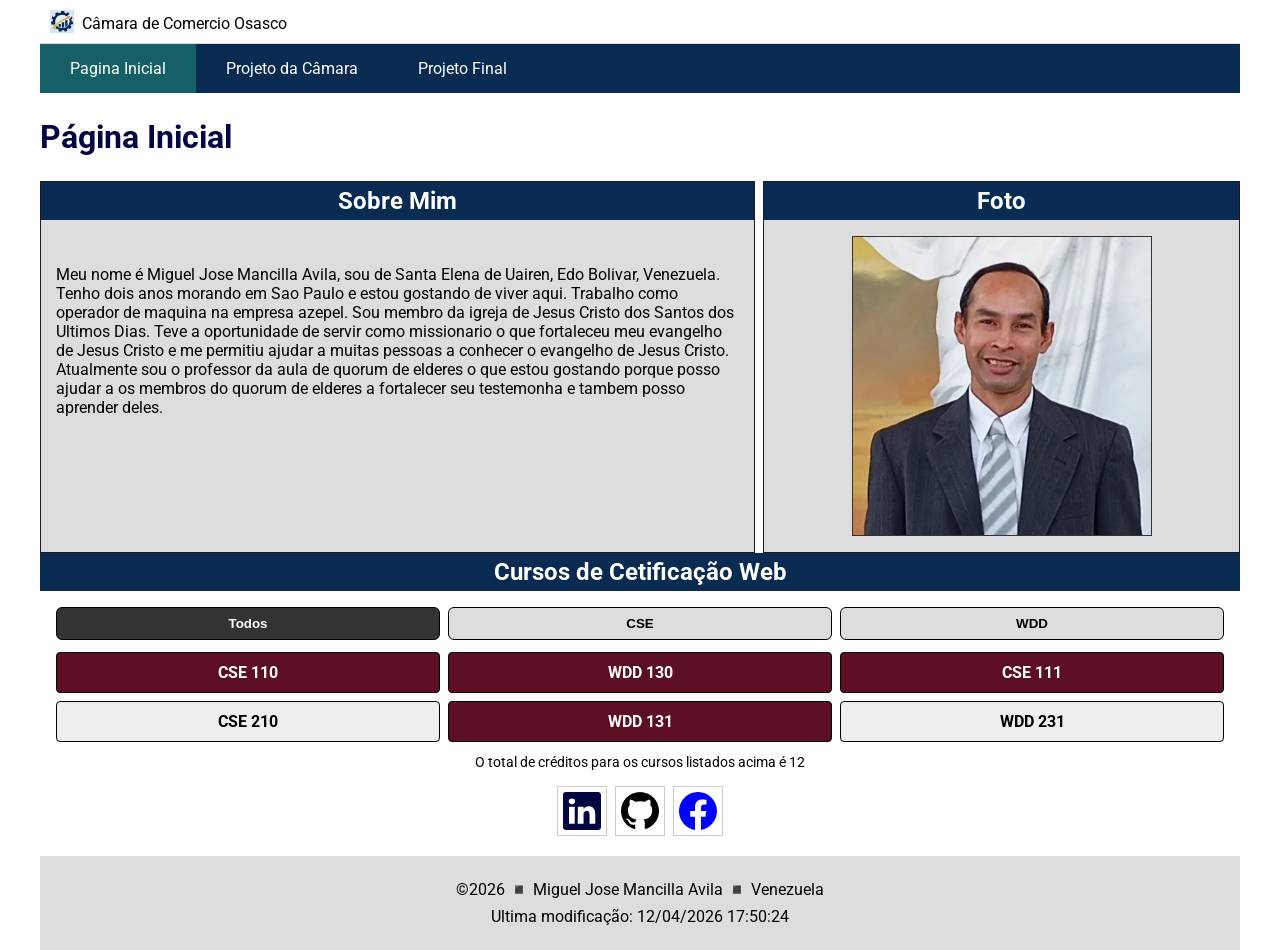
<file: index.html>
<!DOCTYPE html>
<html lang="pt-BR">
<head>
    <meta charset="UTF-8">
    <meta name="viewport" content="width=device-width, initial-scale=1.0">
    <title>Pagina Inicial - Camara de Comercio Osasco</title>
    <link rel="preconnect" href="https://fonts.googleapis.com">
    <link rel="preconnect" href="https://fonts.gstatic.com" crossorigin>
    <link
        href="https://fonts.googleapis.com/css2?family=Merriweather:ital,opsz,wght@0,18..144,300..900;1,18..144,300..900&family=Roboto:ital,wght@0,100..900;1,100..900&display=swap"
        rel="stylesheet">
    <meta name="description" content="Pagina inicial com uma pequena presentaçao, uma foto de perfil, uma lista de disciplinas do certificado de programador web">
    <meta name="author" content="Miguel Jose Mansilla Avila">
    <meta property="og:title" content="Pagina inicial da camara de comercio com informaçao do estudante e as disciplinas do certificado de programaçao web">
    <meta property="og:description" content="Pagina inicial da camara de comercio onde mostra informaçao do estudante com uma foto e uma presentaçao pessoal. Tambem mostra as disciplinas aprovadas e as que faltam por aprovar para obter o certificado de Programador web dado pela faculdade BYU Idaho">
    <meta property="og:image" content="https://encrypted-tbn0.gstatic.com/images?q=tbn:ANd9GcQ0p26u-mpI-jlnsHQ1FsOblhoQQR0tbXKI2H_VeKQkhNw7Rwee5hVhr2I&s=10">
    <meta property="og:url" content="https://miguelman86.github.io/wdd231/index.html">
    <link rel="stylesheet" href="estilos/telas-pequenas.css">
    <link rel="stylesheet" href="estilos/telas-grandes.css">
    <script src="scripts/navegacao.js" defer></script>
    <script src="scripts/data.js" defer></script>
    <script src="scripts/curso.js" defer></script>
    <link rel= "icon" href="imagens/logo-camara-comercio-osasco.ico">
</head>
<body>                                                                                    
    <header>
        <img src="imagens/logo-camara-comercio-osasco.svg" alt="logo da empresa">
        <span>Câmara de Comercio Osasco</span>
        <button id="ham-btn" class="hamburger" aria-label="Abrir menu de navegação"></button>
    </header>
    <nav id="barra-navegacao" class="navegacao">
        <ul>
            <li class="atual"><a href="#">Pagina Inicial</a></li>
            <li><a href="#">Projeto da Câmara</a></li>
            <li><a href="#">Projeto Final</a></li>
        </ul>
    </nav>
    <main>        
        <h1>Página Inicial</h1>
        <div class="container">
            <section class="card">
                <h2>Sobre Mim</h2>
                <div class="sobre-mim">
                    <p>Meu nome é Miguel Jose Mancilla Avila, sou de Santa Elena de Uairen, Edo Bolivar,
                        Venezuela. Tenho dois anos morando em Sao Paulo e estou gostando de viver aqui.
                        Trabalho como operador de maquina na empresa azepel. Sou membro da igreja de Jesus
                        Cristo dos Santos dos Ultimos Dias. Teve a oportunidade de servir como missionario o que
                        fortaleceu meu evangelho de Jesus Cristo e me permitiu ajudar a muitas pessoas a conhecer
                        o evangelho de Jesus Cristo. Atualmente sou o professor da aula de quorum de elderes o que
                        estou gostando porque posso ajudar a os membros do quorum de elderes a fortalecer seu testemonha
                        e tambem posso aprender deles.</p>
                </div>
                
            </section>
            <section class="card">
                <h2>Foto</h2>
                <div class="foto-perfil">
                    <img src="imagens/perfil.webp" alt="foto de perfil" id="foto-estudante">
                </div>
                                
            </section>           
        </div>
        <section>
            <h2>Cursos de Cetificação Web</h2>
            <dialog id="info-dos-cursos"></dialog>
            <div class="card-content">
                <div class="filtros">
                    <button class="filtro-btn ativo" data-filtro="Todos">Todos</button>
                    <button class="filtro-btn" data-filtro="CSE">CSE</button>
                    <button class="filtro-btn" data-filtro="WDD">WDD</button>
                </div>
                <div id="lista-cursos" class="lista-cursos"></div>
                <p id="total-creditos" class="total-creditos">O total de créditos para os cursos listados acima é 0</p>
            </div>
        </section>
    </main>
    <footer>
        <div class="social">
            <a href="https://www.linkedin.com/in/miguel-mancilla/" target="_blank"><img src="imagens/linkedin.svg" alt="logo do linkedin" width="16" height="16"></a>
            <a href="https://github.com/miguelman86/wdd231" target="_blank"><img src="imagens/github.svg" alt="logo do github" width="16" height="16"></a>
            <a href="https://www.facebook.com/MiguelJoseMancilla" target="_blank"><img src="imagens/facebook.svg" alt="logo do facebook" width="16" height="16"></a>
        </div>
        <div class="data">
            <p>&copy;<span id="anoatual"></span> ◾ Miguel Jose Mancilla Avila ◾ Venezuela</p>
            <p id="ultimaModificacao"></p>
        </div>
        
    </footer>
    

    
</body>
</html>
</file>
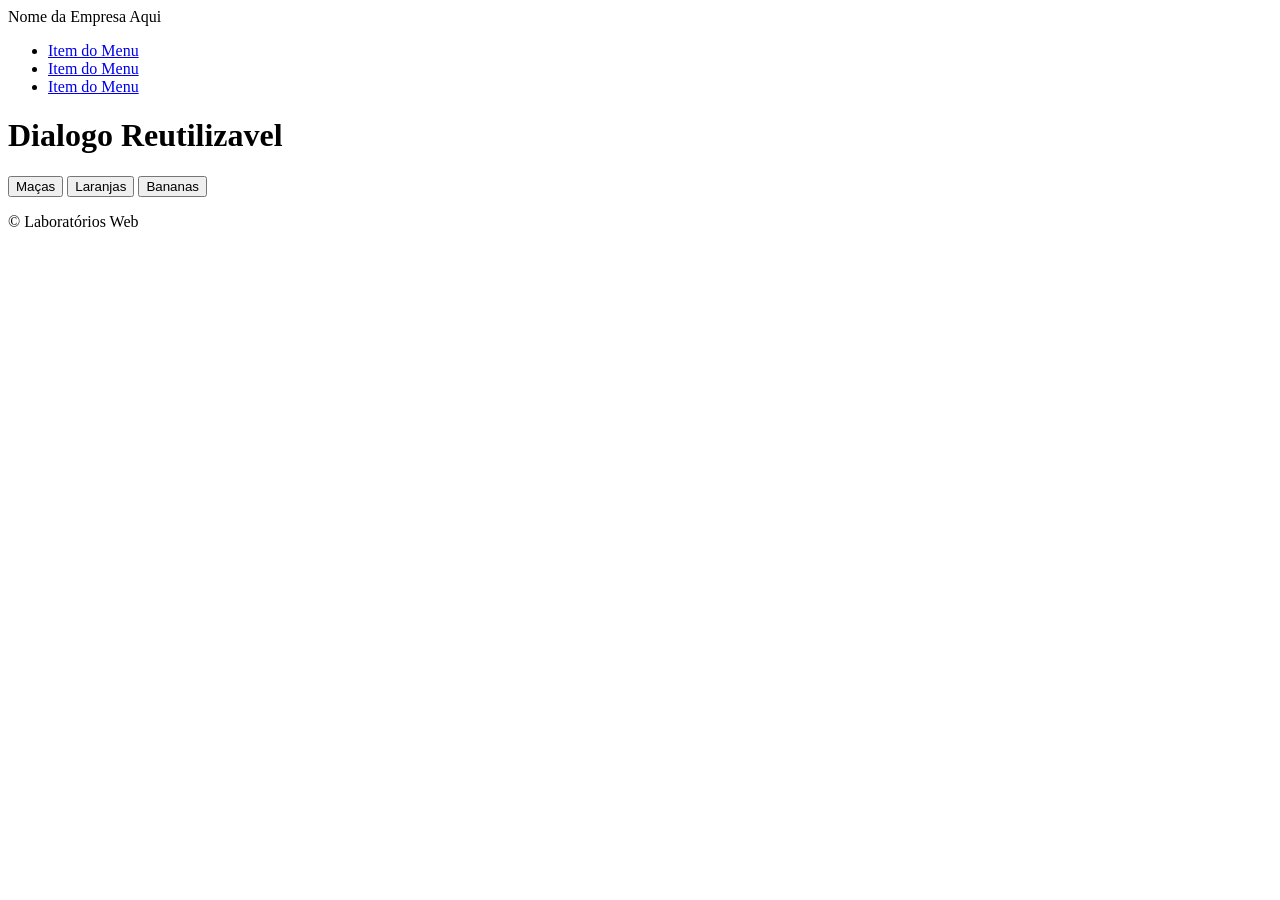
<file: arquivosIniciais/index.html>
<!DOCTYPE html>
<html lang="pt-br">

<head>
  <meta charset="UTF-8">
  <meta name="viewport" content="width=device-width, initial-scale=1.0">
  <meta name="description" content="Arquivo Inicial do Laboratório Web">
  <meta name="author" content="Paul Cheney">

  <link rel="stylesheet" href="estilos/pequeno.css">
  <link rel="stylesheet" href="estilos/grande.css">

  <title>Arquivo inicial do laboratório Web</title>
</head>

<body>
  <header>
    <span>Nome da Empresa Aqui</span>
  </header>

  <nav>
    <ul>
      <li><a href="#">Item do Menu</a></li>
      <li><a href="#">Item do Menu</a></li>
      <li><a href="#">Item do Menu</a></li>
    </ul>
  </nav>

  <main>
    <h1>Dialogo Reutilizavel</h1>
    <button id="btnAbrir1">Maças</button>
    <button id="btnAbrir2">Laranjas</button>
    <button id="btnAbrir3">Bananas</button>
    <dialog id="caixaDialogo">
      <div></div>
      <button id="btnFechar">Fechar</button>      
    </dialog>



  </main>

  <footer>
    <p>&copy; Laboratórios Web</p>
  </footer>

  <script src="js/scripts.js"></script>
</body>

</html>
</file>
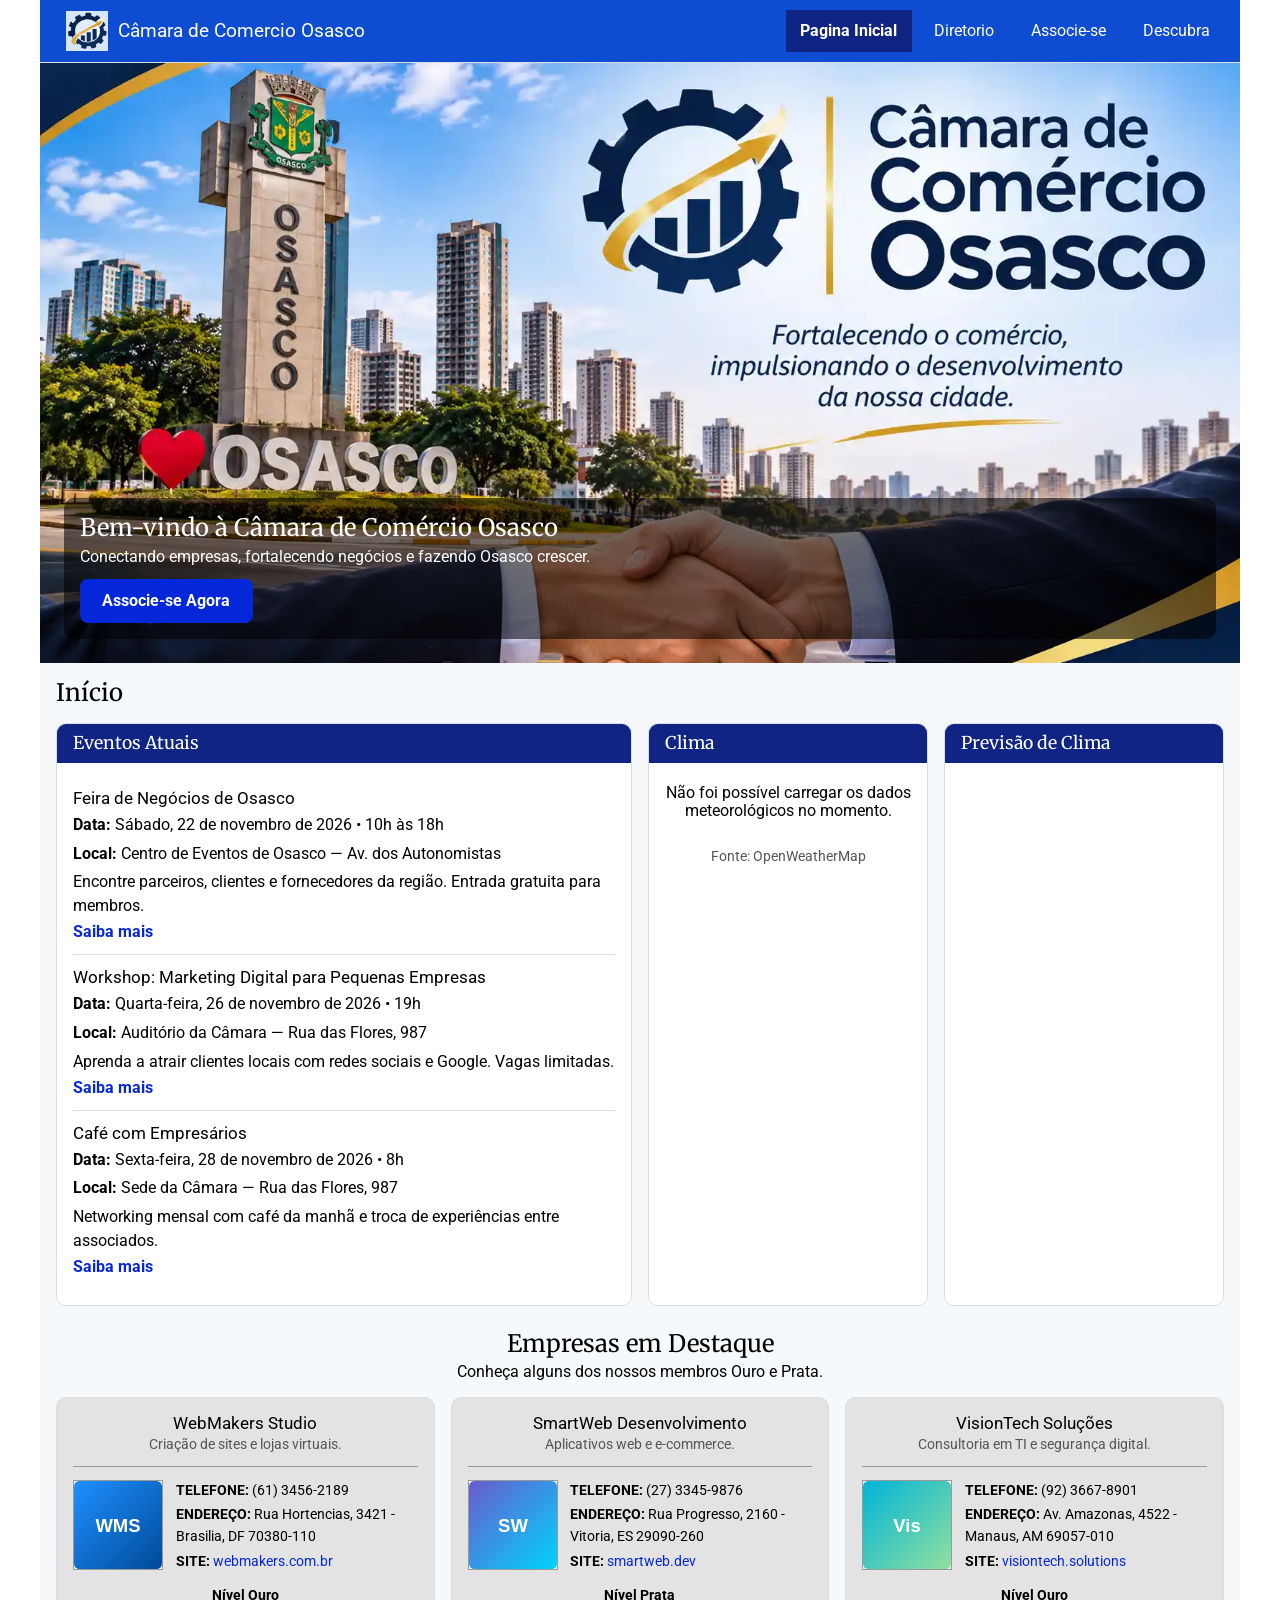
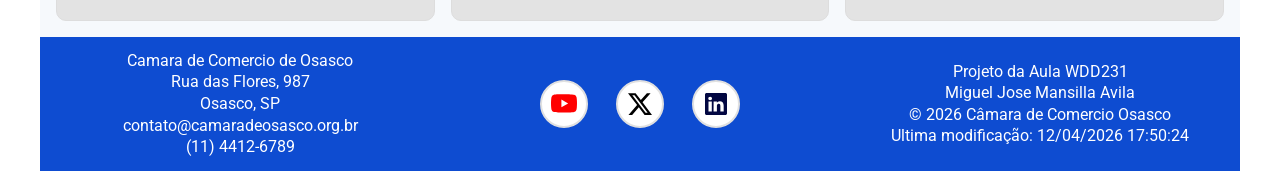
<file: camara/index.html>
<!DOCTYPE html>
<html lang="pt-BR">

<head>
    <meta charset="UTF-8">
    <meta name="viewport" content="width=device-width, initial-scale=1.0">
    <title>Diretório da Camara de Comercio Osasco</title>
    <meta name="description" content="Pagina principal da Camara de Comercio Osasco convidando os visitantes a conhecerem sobre a Camara de Comercio Osasco.">
    <meta name="author" content="Miguel Jose Mansilla Avila">
    <link rel="icon" href="imagens/logo.ico">

    <link rel="preconnect" href="https://fonts.googleapis.com">
    <link rel="preconnect" href="https://fonts.gstatic.com" crossorigin>
    <link
        href="https://fonts.googleapis.com/css2?family=Merriweather:ital,opsz,wght@0,18..144,300..900;1,18..144,300..900&family=Roboto:ital,wght@0,100..900;1,100..900&display=swap"
        rel="stylesheet">

    <meta property="og:title" content="Camara de Comercio Osasco">
    <meta property="og:description"
        content="Pagina principal da Camara de Comercio Osasco convidando os visitantes a conhecerem sobre a Camara de Comercio Osasco.">
    <meta property="og:image" content="https://miguelman86.github.io/wdd231/camara/imagens/hero.webp">
    <meta property="og:url" content="https://miguelman86.github.io/wdd231/camara/">

    <link rel="stylesheet" href="estilos/normalize.css">
    <link rel="stylesheet" href="estilos/telas-pequenas.css">
    <link rel="stylesheet" href="estilos/telas-grandes.css">
    <script src="scripts/navegacao.js" defer></script>
    <script src="scripts/data.js" defer></script>
    <script src="scripts/tempo.js" defer></script>
    <script src="scripts/destaques.js" defer></script>

</head>

<body>
    <header>
        <div class="cabecalho">
            <img src="imagens/logo.svg" alt="logo da empresa">
            <h1 class="nome-empresa">Câmara de Comercio Osasco</h1>
            <button id="ham-btn" class="hamburger" aria-label="Abrir menu de navegação"></button>
        </div>
    
        <nav id="barra-navegacao" class="navegacao">
            <ul>
                <li class="atual"><a href="index.html">Pagina Inicial</a></li>
                <li><a href="diretorio.html">Diretorio</a></li>
                <li><a href="associacao.html">Associe-se</a></li>
                <li><a href="sobre.html">Descubra</a></li>
            </ul>
        </nav>
    </header>

    <main>

        <section class="hero">
            <img src="imagens/hero.webp" alt="imagem principal" width="1200" height="600" fetchpriority="high">
            <div class="hero-texto">
                <h2>Bem-vindo à Câmara de Comércio Osasco</h2>
                <p>Conectando empresas, fortalecendo negócios e fazendo Osasco crescer.</p>
                <a class="cta" href="#">Associe-se Agora</a>
            </div>
        </section>

        <h2 class="titulo-inicio">Início</h2>

        <div class="inicio-grid">
            <section class="card-inicio eventos">
                <h2>Eventos Atuais</h2>
                <article class="evento">
                    <h3>Feira de Negócios de Osasco</h3>
                    <p><strong>Data:</strong> Sábado, 22 de novembro de 2026 • 10h às 18h</p>
                    <p><strong>Local:</strong> Centro de Eventos de Osasco — Av. dos Autonomistas</p>
                    <p>Encontre parceiros, clientes e fornecedores da região. Entrada gratuita para membros.</p>
                    <a href="#">Saiba mais</a>
                </article>
                <article class="evento">
                    <h3>Workshop: Marketing Digital para Pequenas Empresas</h3>
                    <p><strong>Data:</strong> Quarta-feira, 26 de novembro de 2026 • 19h</p>
                    <p><strong>Local:</strong> Auditório da Câmara — Rua das Flores, 987</p>
                    <p>Aprenda a atrair clientes locais com redes sociais e Google. Vagas limitadas.</p>
                    <a href="#">Saiba mais</a>
                </article>
                <article class="evento">
                    <h3>Café com Empresários</h3>
                    <p><strong>Data:</strong> Sexta-feira, 28 de novembro de 2026 • 8h</p>
                    <p><strong>Local:</strong> Sede da Câmara — Rua das Flores, 987</p>
                    <p>Networking mensal com café da manhã e troca de experiências entre associados.</p>
                    <a href="#">Saiba mais</a>
                </article>
            </section>
            <div class="clima-bloco">
                <section class="card-inicio clima">
                    <h2>Clima</h2>
                    <div id="tempo-atual" class="tempo-atual">
                        <p>Carregando o tempo...</p>
                    </div>
                    <p class="fonte-tempo">Fonte: OpenWeatherMap</p>
                </section>
                <section class="card-inicio previsao-clima">
                    <h2>Previsão de Clima</h2>
                    <div id="previsao" class="previsao"></div>
                </section>
                </div>
            </div>
            
            <section class="destaques">
                <h2>Empresas em Destaque</h2>
                <p class="destaques-sub">Conheça alguns dos nossos membros Ouro e Prata.</p>
                <div id="destaques" class="destaques-grid"></div>
            </section> 

    </main>

    <footer>
        <div class="endereco">
            <p>Camara de Comercio de Osasco</p>
            <p>Rua das Flores, 987</p>
            <p>Osasco, SP</p>
            <p>contato@camaradeosasco.org.br</p>
            <p>(11) 4412-6789</p>
        </div>
        <div class="social">
            <a href="https://www.youtube.com/" target="_blank"><img src="imagens/youtube.svg" alt="logo do github"
                    width="16" height="16"></a>
            <a href="https://x.com/?lang=pt" target="_blank"><img src="imagens/twitter-x.svg" alt="logo do facebook"
                    width="16" height="16"></a>
            <a href="https://www.linkedin.com/in/miguel-mancilla/" target="_blank"><img src="imagens/linkedin.svg"
                    alt="logo do linkedin" width="16" height="16"></a>
        </div>
        <div class="data">
            <p>Projeto da Aula WDD231</p>
            <p>Miguel Jose Mansilla Avila</p>
            <p>&copy; <span id="anoatual"></span> Câmara de Comercio Osasco</p>
            <p id="ultimaModificacao"></p>
        </div>
    
    </footer>
    
</body>
</html>
</file>
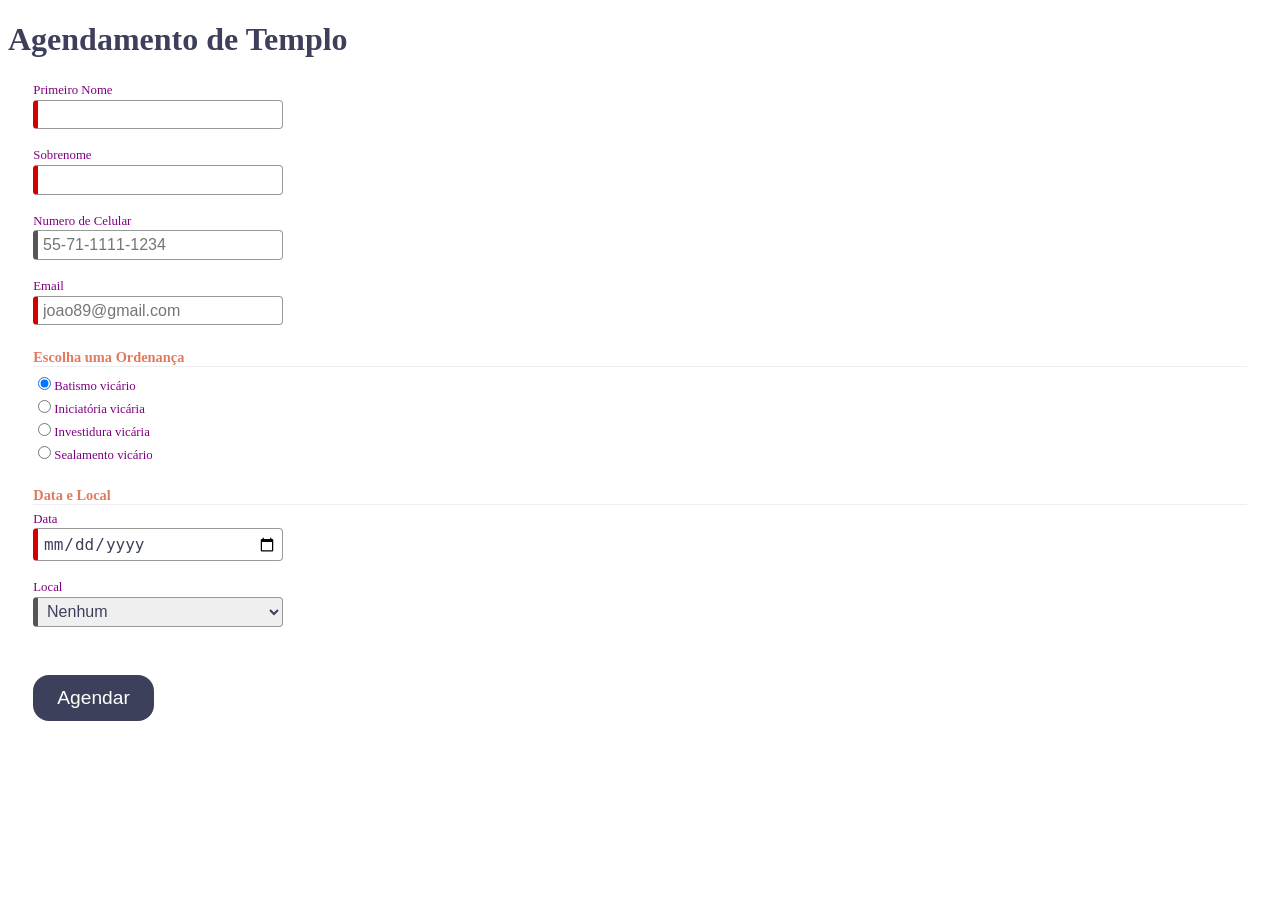
<file: comeceAqui/index.html>
<!DOCTYPE html>
<html lang="pt-br">

<head>
  <meta charset="UTF-8">
  <meta name="viewport" content="width=device-width, initial-scale=1.0">
  <meta name="description" content="Arquivo inicial do Web Lababóritorio">
  <meta name="author" content="Paul Cheney">

  <link rel="stylesheet" href="estilos/pequeno.css">
  <link rel="stylesheet" href="estilos/grande.css">
  <script src="js/scripts.js" defer></script>

  <title>Arquivo inicial do Web Laboratório</title>
</head>

<body>

  <main>
    <h1>Agendamento de Templo</h1>

    <form method="GET" action="obrigado.html" class="designUm">
        <label>Primeiro Nome <input type="text" name="primeiro" required autocomplete="given-name" title="Seu Primeiro Nome"></label>
        <label>Sobrenome <input type="text" name="sobrenome" required autocomplete="family-name" title="Seu Sobrenome"></label>
        <label>Numero de Celular <input type="tel" name="celular" autocomplete="tel" title="Um Número de Telefone com traços" placeholder="55-71-1111-1234" ></label>
        <label>Email <input type="email" name="email" required placeholder="joao89@gmail.com"  title="Seu Email" autocomplete="email"></label>
  

        <h3>Escolha uma Ordenança</h3>
        <label><input type="radio" name="ordenancas" value="Batismo" checked>Batismo vicário</label>
        <label><input type="radio" name="ordenancas" value="Iniciatória">Iniciatória vicária</label>
        <label><input type="radio" name="ordenancas" value="Investidura">Investidura vicária</label>
        <label><input type="radio" name="ordenancas" value="Sealamento">Sealamento vicário</label>

        <h3>Data e Local</h3>
        <label>Data <input type="date" name="data" required></label>

        <label>Local
          <select name="local" required>
            <option value="">Nenhum</option>
            <option value="Payson">Payson</option>
            <option value="Orem">Orem</option>
            <option value="Centro da Cidade do Provo ">Centro da Cidade do Provo</option>
          </select>
        </label>

        <input type="submit" value="Agendar">
    </form>
  </main>

</body>
</html>
</file>
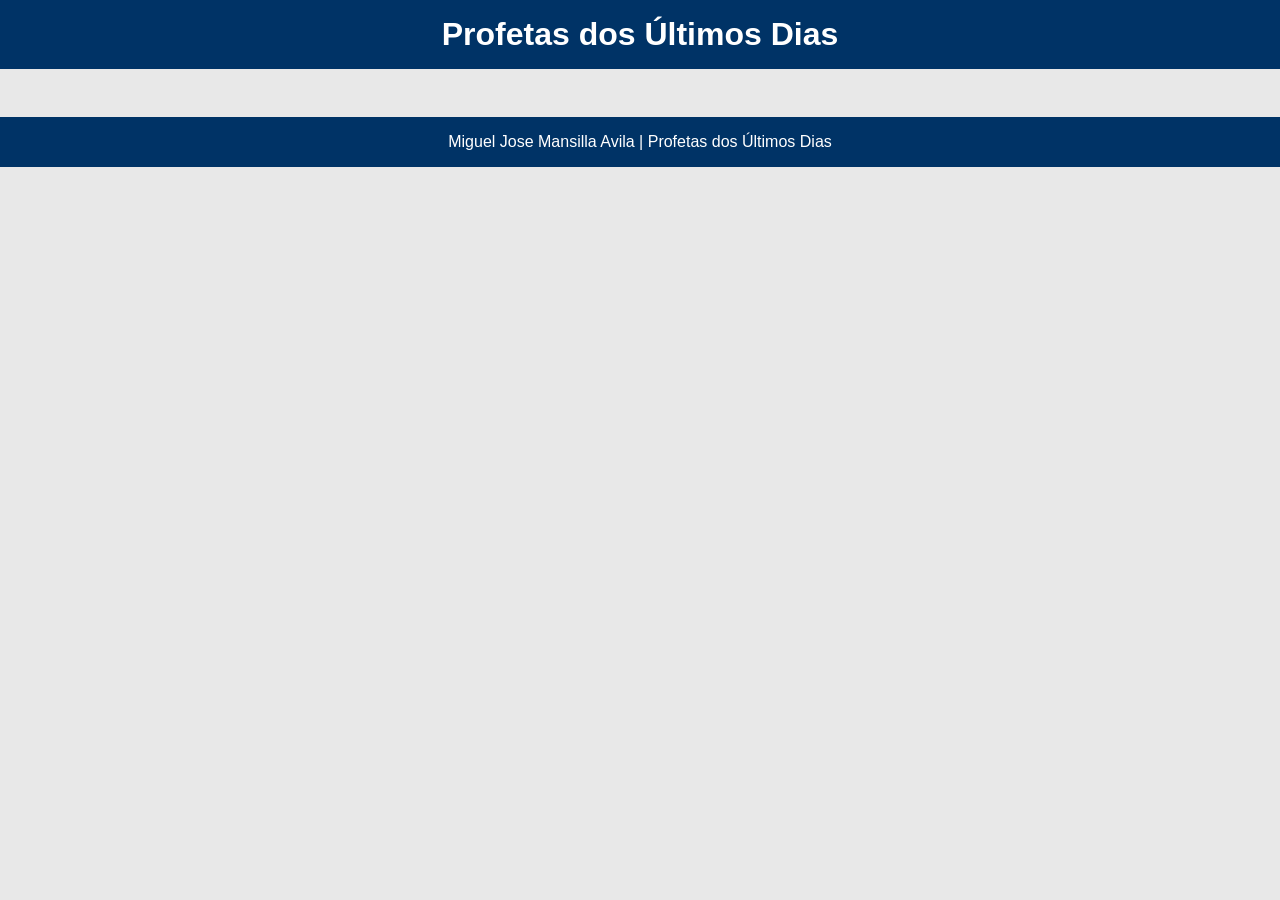
<file: profetas.html>
<!DOCTYPE html>
<html lang="pt-BR">
<head>
    <meta charset="UTF-8">
    <meta name="viewport" content="width=device-width, initial-scale=1.0">
    <title>Profetas dos Ultimos Dias</title>
    <meta name="description" content="lista de profetas da restauração com datos de cada um deles. começando pelo profeta brigham young ate o profeta atual">
    <meta name="author" content="Miguel Jose Mansilla Avila">
    <link rel="stylesheet" href="estilos/profetas.css">
    <script src="scripts/profetas.js" defer></script>
</head>
<body>
    <header>
        <h1>Profetas dos Últimos Dias</h1>
    </header>
    <main>
        <div id="cartoes"></div>
    </main>
    <footer>
        Miguel Jose Mansilla Avila | Profetas dos Últimos Dias
    </footer>
    
</body>
</html>
</file>
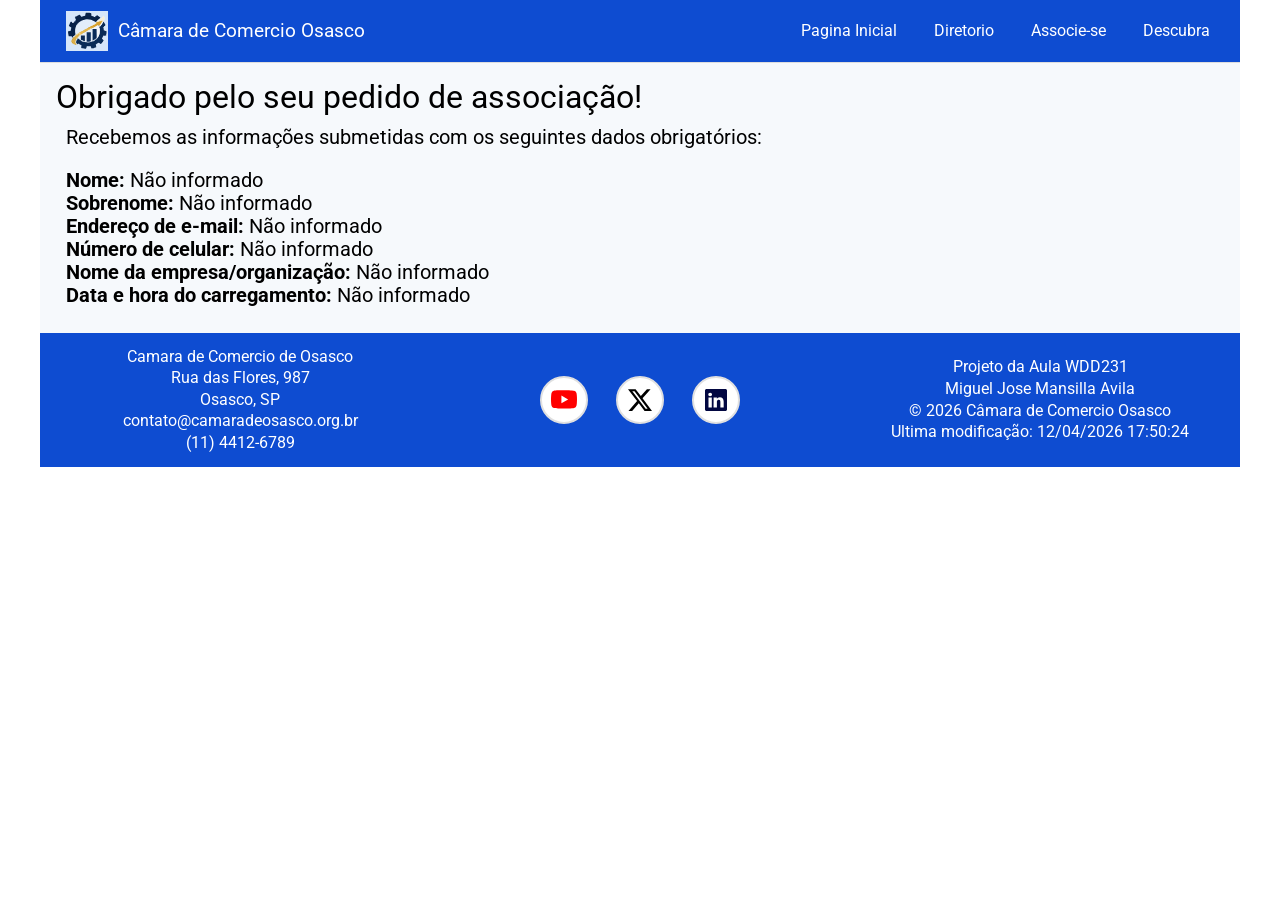
<file: camara/agradecimento.html>
<!DOCTYPE html>
<html lang="pt-BR">
<head>
    <meta charset="UTF-8">
    <meta name="viewport" content="width=device-width, initial-scale=1.0">
    <title>Agradecimento da Camara de Comercio Osasco</title>
    <meta name="description"
        content="Agradecimento as empresas que encheram o formulario da associaçao a camara de comercio osasco.">
    <meta name="author" content="Miguel Jose Mansilla Avila">
    <link rel="icon" href="imagens/logo.ico">
    
    <link rel="preconnect" href="https://fonts.googleapis.com">
    <link rel="preconnect" href="https://fonts.gstatic.com" crossorigin>
    <link
        href="https://fonts.googleapis.com/css2?family=Merriweather:ital,opsz,wght@0,18..144,300..900;1,18..144,300..900&family=Roboto:ital,wght@0,100..900;1,100..900&display=swap"
        rel="stylesheet">
    
    <meta property="og:title" content="Agradecimento da Camara de Comercio Osasco">
    <meta property="og:description"
        content="Agradecimento as empresas que encheram o formulario da associaçao a camara de comercio osasco.">
    <meta property="og:image" content="https://miguelman86.github.io/wdd231/camara/imagens/hero.webp">
    <meta property="og:url" content="https://miguelman86.github.io/wdd231/camara/">
    
    <link rel="stylesheet" href="estilos/normalize.css">
    <link rel="stylesheet" href="estilos/telas-pequenas.css">
    <link rel="stylesheet" href="estilos/telas-grandes.css">
    <script src="scripts/navegacao.js" defer></script>
    <script src="scripts/data.js" defer></script>
    <script src="scripts/agradecimento.js" defer></script>
</head>
<body>
    <header>
        <div class="cabecalho">
            <img src="imagens/logo.svg" alt="logo da empresa">
            <h1 class="nome-empresa">Câmara de Comercio Osasco</h1>
            <button id="ham-btn" class="hamburger" aria-label="Abrir menu de navegação"></button>
        </div>
    
        <nav id="barra-navegacao" class="navegacao">
            <ul>
                <li><a href="index.html">Pagina Inicial</a></li>
                <li><a href="diretorio.html">Diretorio</a></li>
                <li><a href="associacao.html">Associe-se</a></li>
                <li><a href="#">Descubra</a></li>
            </ul>
        </nav>
    </header>

    <main>
        <h1>Obrigado pelo seu pedido de associação!</h1>
        <p class="info-recebida">Recebemos as informações submetidas com os seguintes dados obrigatórios:</p>
        <div id="resumo-dados"></div>

    </main>

    <footer>
        <div class="endereco">
            <p>Camara de Comercio de Osasco</p>
            <p>Rua das Flores, 987</p>
            <p>Osasco, SP</p>
            <p>contato@camaradeosasco.org.br</p>
            <p>(11) 4412-6789</p>
        </div>
        <div class="social">
            <a href="https://www.youtube.com/" target="_blank"><img src="imagens/youtube.svg" alt="logo do github"
                    width="16" height="16"></a>
            <a href="https://x.com/?lang=pt" target="_blank"><img src="imagens/twitter-x.svg" alt="logo do facebook"
                    width="16" height="16"></a>
            <a href="https://www.linkedin.com/in/miguel-mancilla/" target="_blank"><img src="imagens/linkedin.svg"
                    alt="logo do linkedin" width="16" height="16"></a>
        </div>
        <div class="data">
            <p>Projeto da Aula WDD231</p>
            <p>Miguel Jose Mansilla Avila</p>
            <p>&copy; <span id="anoatual"></span> Câmara de Comercio Osasco</p>
            <p id="ultimaModificacao"></p>
        </div>
    
    </footer>
    
</body>
</html>
</file>
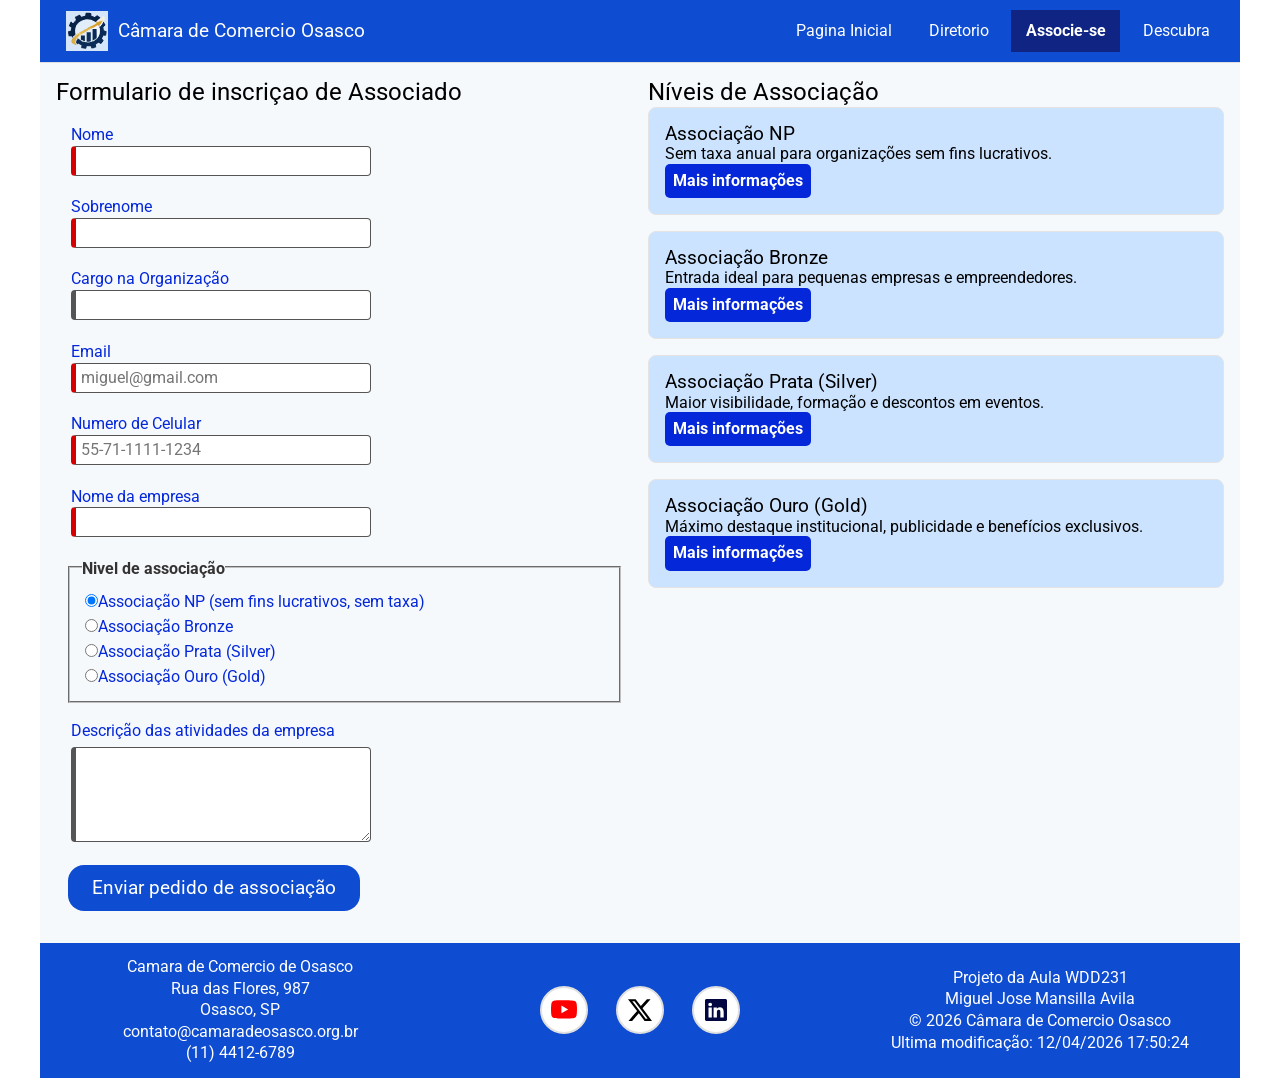
<file: camara/associacao.html>
<!DOCTYPE html>
<html lang="pt-BR">
<head>
    <meta charset="UTF-8">
    <meta name="viewport" content="width=device-width, initial-scale=1.0">
    <title>Associe-se a Camara de Comercio Osasco</title>
    <meta name="description"
        content="Diretorio das empresas que estaon asociadas a camara de comercio osasco, com os dados mais importentes de cada uma.">
    <meta name="author" content="Miguel Jose Mansilla Avila">
    <link rel="icon" href="imagens/logo.ico">
    
    <link rel="preconnect" href="https://fonts.googleapis.com">
    <link rel="preconnect" href="https://fonts.gstatic.com" crossorigin>
    <link
        href="https://fonts.googleapis.com/css2?family=Merriweather:ital,opsz,wght@0,18..144,300..900;1,18..144,300..900&family=Roboto:ital,wght@0,100..900;1,100..900&display=swap"
        rel="stylesheet">
    
    <meta property="og:title" content="Associaçao da Camara de Comercio Osasco">
    <meta property="og:description" content="Associaçao da Camara de Comercio Osasco. Um formulario com os dados das empressas que desejam unirse a Camara de Comercio Osasco">
    <meta property="og:image" content="https://miguelman86.github.io/wdd231/camara/imagens/hero.webp">
    <meta property="og:url" content="https://miguelman86.github.io/wdd231/camara/">
    
    <link rel="stylesheet" href="estilos/normalize.css">
    <link rel="stylesheet" href="estilos/telas-pequenas.css">
    <link rel="stylesheet" href="estilos/telas-grandes.css">
    <script src="scripts/navegacao.js" defer></script>
    <script src="scripts/data.js" defer></script>
    <script src="scripts/associacao.js" defer></script>
</head>
<body>
    <header>
        <div class="cabecalho">
            <img src="imagens/logo.svg" alt="logo da empresa">
            <h1 class="nome-empresa">Câmara de Comercio Osasco</h1>
            <button id="ham-btn" class="hamburger" aria-label="Abrir menu de navegação"></button>
        </div>
    
        <nav id="barra-navegacao" class="navegacao">
            <ul>
                <li><a href="index.html">Pagina Inicial</a></li>
                <li ><a href="diretorio.html">Diretorio</a></li>
                <li class="atual"><a href="associacao.html">Associe-se</a></li>
                <li><a href="sobre.html">Descubra</a></li>
            </ul>
        </nav>
    </header>
    <main>
        <div class="container">
            <section class="formulario">

                <h2>Formulario de inscriçao de Associado</h2>
            
                <form method="get" action="agradecimento.html">
                    <label>Nome <input type="text" name="nome" required autocomplete="given-name" title="Seu primeiro nome"></label>
                    <label>Sobrenome <input type="text" name="sobrenome" required autocomplete="family-name"
                            title="Seu Sobrenome"></label>
                    <label>Cargo na Organização <input type="text" name="cargo" pattern="[A-Za-zÀ-ÿ\s\-]{7,}"
                            title="Apenas letras, espaços ou hífens, com pelo menos 7 caracteres"
                            autocomplete="cargo-na-organizacao"></label>
                    <label>Email <input type="email" name="email" required placeholder="miguel@gmail.com" title="Seu email"
                            autocomplete="email"></label>
                    <label>Numero de Celular <input type="tel" name="celular" required autocomplete="tel"
                            title="Um numero de telefone com traços" placeholder="55-71-1111-1234"></label>
                    <label>Nome da empresa <input type="text" name="empresa" required autocomplete="organizacao"
                            title="Nome da empresa ou organização"></label>
                    <fieldset>
                        <legend>Nivel de associação</legend>
                        <label>
                            <input type="radio" name="nivel" value="np" checked>Associação NP (sem fins lucrativos, sem taxa)
                        </label>
                        <label>
                            <input type="radio" name="nivel" value="bronze">Associação Bronze
                        </label>
                        <label>
                            <input type="radio" name="nivel" value="silver">Associação Prata (Silver)
                        </label>
                        <label>
                            <input type="radio" name="nivel" value="gold">Associação Ouro (Gold)
                        </label>
                    </fieldset>
                    <label>
                        Descrição das atividades da empresa <textarea name="descricao" id="descricao" rows="4"
                            title="Descreva brevemente a atividade da sua organização"></textarea>
                    </label>
                    <input type="hidden" name="dataHoraEnvio" id="dataHoraEnvio">
                    
                    <button type="submit">Enviar pedido de associação</button>
                  
                </form>
            
            </section>
            
            
            <section class="niveis-associacao" aria-label="Níveis de associação">
                <h2>Níveis de Associação</h2>
            
                <div class="grade-cartoes">
                    <article class="cartao-nivel card-np">
                        <h3>Associação NP</h3>
                        <p>Sem taxa anual para organizações sem fins lucrativos.</p>
                        <a href="#modal-np" class="abrir-modal" data-modal="modal-np">Mais informações</a>
                    </article>
            
                    <article class="cartao-nivel card-bronze">
                        <h3>Associação Bronze</h3>
                        <p>Entrada ideal para pequenas empresas e empreendedores.</p>
                        <a href="#modal-bronze" class="abrir-modal" data-modal="modal-bronze">Mais informações</a>
                    </article>
            
                    <article class="cartao-nivel card-silver">
                        <h3>Associação Prata (Silver)</h3>
                        <p>Maior visibilidade, formação e descontos em eventos.</p>
                        <a href="#modal-silver" class="abrir-modal" data-modal="modal-silver">Mais informações</a>
                    </article>
            
                    <article class="cartao-nivel card-gold">
                        <h3>Associação Ouro (Gold)</h3>
                        <p>Máximo destaque institucional, publicidade e benefícios exclusivos.</p>
                        <a href="#modal-gold" class="abrir-modal" data-modal="modal-gold">Mais informações</a>
                    </article>
                </div>
            </section>

        </div>

        
        
        <dialog id="modal-np" class="modal-nivel">
            <h3>Benefícios — Associação NP</h3>
            <p><strong>Taxa:</strong> Sem taxa (organizações sem fins lucrativos elegíveis).</p>
            <ul>
                <li>Presença no diretório da Câmara de Comércio.</li>
                <li>Acesso a boletins informativos e comunicados oficiais.</li>
                <li>Participação em sessões comunitárias selecionadas.</li>
            </ul>
            <button type="button" class="fechar-modal">Fechar</button>
        </dialog>
        
        <dialog id="modal-bronze" class="modal-nivel">
            <h3>Benefícios — Associação Bronze</h3>
            <p><strong>Taxa:</strong> Nível base de contribuição.</p>
            <ul>
                <li>Todos os benefícios do nível NP.</li>
                <li>Desconto em inscrições de eventos e workshops.</li>
                <li>Acesso a formações técnicas introdutórias.</li>
            </ul>
            <button type="button" class="fechar-modal">Fechar</button>
        </dialog>
        
        <dialog id="modal-silver" class="modal-nivel">
            <h3>Benefícios — Associação Prata (Silver)</h3>
            <p><strong>Taxa:</strong> Contribuição intermédia.</p>
            <ul>
                <li>Todos os benefícios do nível Bronze.</li>
                <li>Descontos ampliados em eventos especiais e palestras.</li>
                <li>Destaque intermédio no diretório e ações de networking.</li>
            </ul>
            <button type="button" class="fechar-modal">Fechar</button>
        </dialog>
        
        <dialog id="modal-gold" class="modal-nivel">
            <h3>Benefícios — Associação Ouro (Gold)</h3>
            <p><strong>Taxa:</strong> Contribuição superior com pacote completo.</p>
            <ul>
                <li>Todos os benefícios do nível Prata (Silver).</li>
                <li>Posições de publicidade e destaque na página inicial.</li>
                <li>Acesso prioritário a eventos especiais, formações e condições exclusivas.</li>
            </ul>
            <button type="button" class="fechar-modal">Fechar</button>
        </dialog>
    </main>

    <footer>
        <div class="endereco">
            <p>Camara de Comercio de Osasco</p>
            <p>Rua das Flores, 987</p>
            <p>Osasco, SP</p>
            <p>contato@camaradeosasco.org.br</p>
            <p>(11) 4412-6789</p>
        </div>
        <div class="social">
            <a href="https://www.youtube.com/" target="_blank"><img src="imagens/youtube.svg" alt="logo do github"
                    width="16" height="16"></a>
            <a href="https://x.com/?lang=pt" target="_blank"><img src="imagens/twitter-x.svg" alt="logo do facebook"
                    width="16" height="16"></a>
            <a href="https://www.linkedin.com/in/miguel-mancilla/" target="_blank"><img src="imagens/linkedin.svg"
                    alt="logo do linkedin" width="16" height="16"></a>
        </div>
        <div class="data">
            <p>Projeto da Aula WDD231</p>
            <p>Miguel Jose Mansilla Avila</p>
            <p>&copy; <span id="anoatual"></span> Câmara de Comercio Osasco</p>
            <p id="ultimaModificacao"></p>
        </div>
    
    </footer>
    
</body>
</html>
</file>
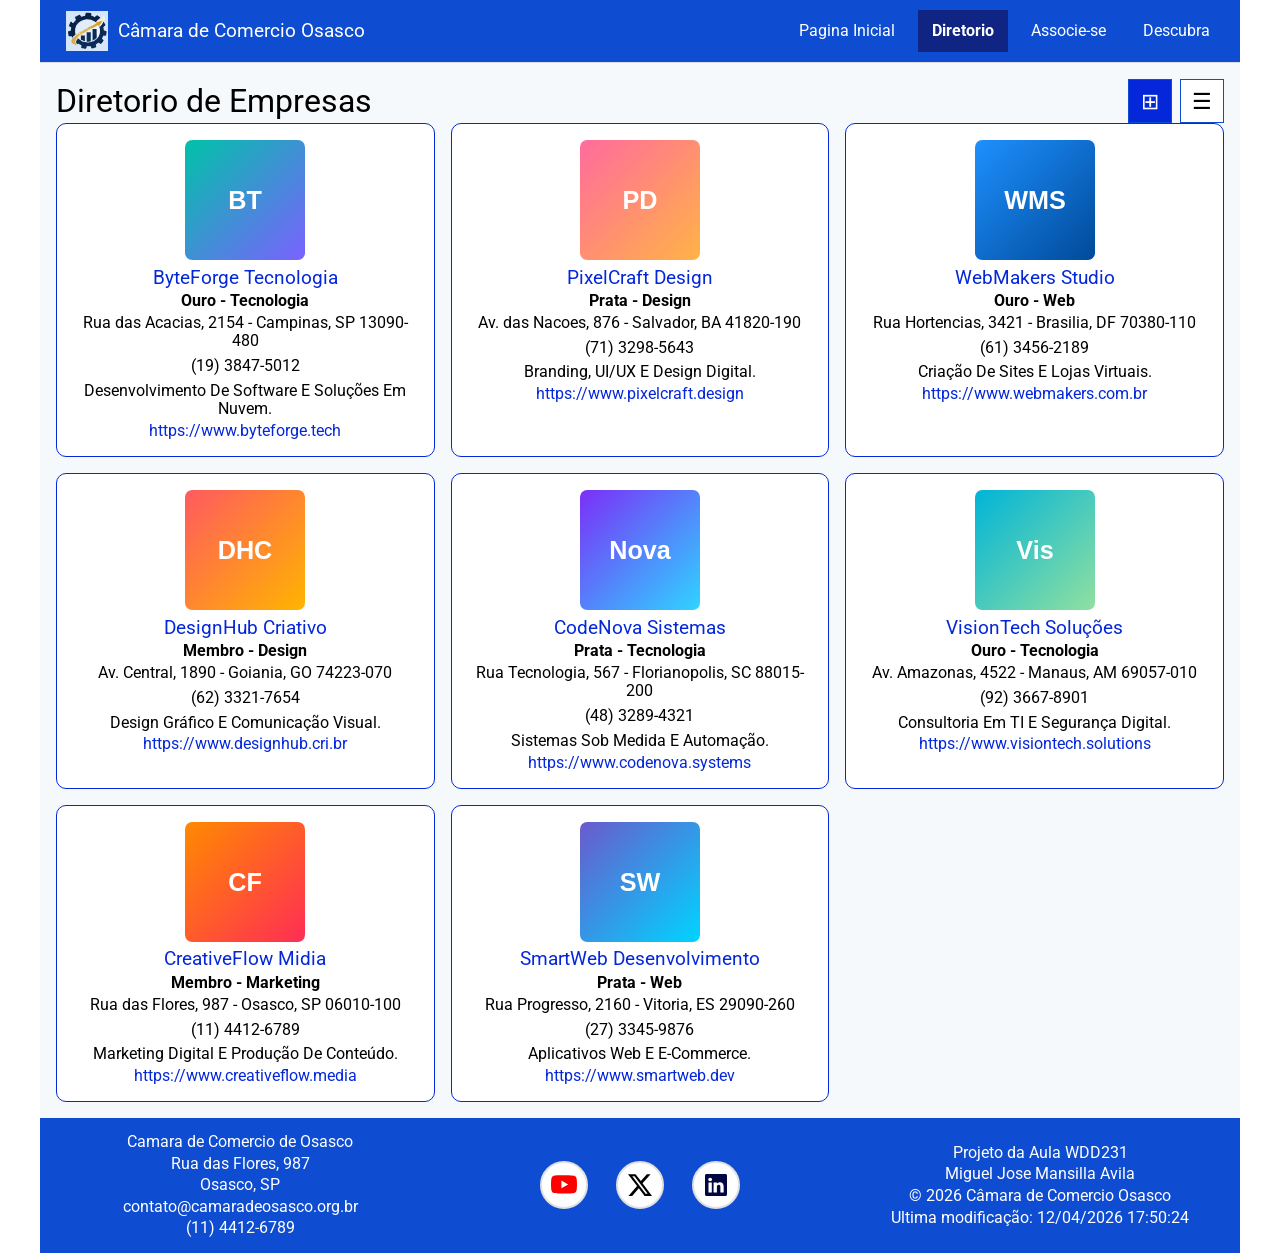
<file: camara/diretorio.html>
<!DOCTYPE html>
<html lang="pt-BR">
<head>
    <meta charset="UTF-8">
    <meta name="viewport" content="width=device-width, initial-scale=1.0">
    <title>Diretório da Camara de Comercio Osasco</title>
    <meta name="description" content="Diretorio das empresas que estaon asociadas a camara de comercio osasco, com os dados mais importentes de cada uma.">
    <meta name="author" content="Miguel Jose Mansilla Avila">
    <link rel="icon" href="imagens/logo.ico">

    <link rel="preconnect" href="https://fonts.googleapis.com">
    <link rel="preconnect" href="https://fonts.gstatic.com" crossorigin>
    <link href="https://fonts.googleapis.com/css2?family=Merriweather:ital,opsz,wght@0,18..144,300..900;1,18..144,300..900&family=Roboto:ital,wght@0,100..900;1,100..900&display=swap"
        rel="stylesheet">

    <meta property="og:title" content="Camara de Comercio Osasco">
    <meta property="og:description" content="Diretorio das empresas que estaon asociadas a camara de comercio osasco, com os dados mais importentes de cada uma.">
    <meta property="og:image" content="https://miguelman86.github.io/wdd231/camara/imagens/hero.webp">
    <meta property="og:url" content="https://miguelman86.github.io/wdd231/camara/">

    <link rel="stylesheet" href="estilos/normalize.css">
    <link rel="stylesheet" href="estilos/telas-pequenas.css">
    <link rel="stylesheet" href="estilos/telas-grandes.css">
    <script src="scripts/navegacao.js" defer></script>
    <script src="scripts/data.js" defer></script>
    <script src="scripts/diretorio.js" defer></script>

</head>
<body>
    <header>
        <div class="cabecalho">
            <img src="imagens/logo.svg" alt="logo da empresa">
            <h1 class="nome-empresa">Câmara de Comercio Osasco</h1>
            <button id="ham-btn" class="hamburger" aria-label="Abrir menu de navegação"></button>
        </div>        
        
        <nav id="barra-navegacao" class="navegacao">
            <ul>
                <li><a href="index.html">Pagina Inicial</a></li>
                <li class="atual"><a href="diretorio.html">Diretorio</a></li>
                <li><a href="associacao.html">Associe-se</a></li>
                <li><a href="sobre.html">Descubra</a></li>
            </ul>
        </nav>
    </header>
    
    <main>
        <div class="cabecalho-diretorio">
            <h2>Diretorio de Empresas</h2>
            <div class="botoes-visualizacao">
                <button id="grade" class="ativo">&#8862;</button>
                <button id="lista">&#9776;</button>
            </div>
        </div>        
        <div id="membros" class="grade"></div>
        
    </main>

    <footer>
        <div class="endereco">
            <p>Camara de Comercio de Osasco</p>
            <p>Rua das Flores, 987</p>
            <p>Osasco, SP</p>
            <p>contato@camaradeosasco.org.br</p>
            <p>(11) 4412-6789</p>
        </div>
        <div class="social">            
            <a href="https://www.youtube.com/" target="_blank"><img src="imagens/youtube.svg"
                    alt="logo do github" width="16" height="16"></a>
            <a href="https://x.com/?lang=pt" target="_blank"><img src="imagens/twitter-x.svg"
                    alt="logo do facebook" width="16" height="16"></a>
            <a href="https://www.linkedin.com/in/miguel-mancilla/" target="_blank"><img src="imagens/linkedin.svg"
                    alt="logo do linkedin" width="16" height="16"></a>
        </div>
        <div class="data">
            <p>Projeto da Aula WDD231</p>
            <p>Miguel Jose Mansilla Avila</p>
            <p>&copy; <span id="anoatual"></span> Câmara de Comercio Osasco</p>
            <p id="ultimaModificacao"></p>
        </div>
    
    </footer>
    
</body>
</html>
</file>
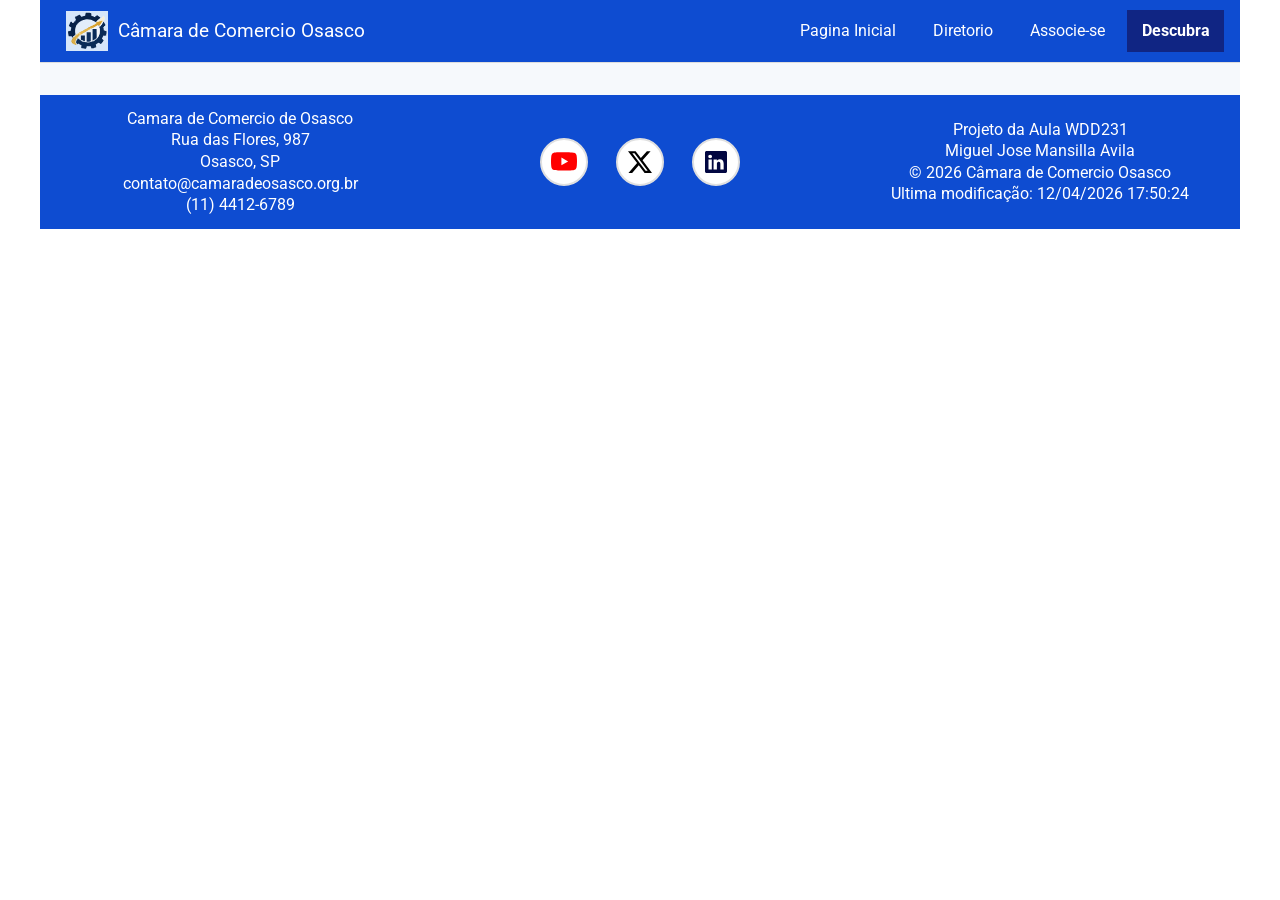
<file: camara/sobre.html>
<!DOCTYPE html>
<html lang="pt-BR">
<head>
    <meta charset="UTF-8">
    <meta name="viewport" content="width=device-width, initial-scale=1.0">
    <title>Sobre a Camara de Comercio Osasco</title>
    <meta name="description"
        content="Diretorio das empresas que estaon asociadas a camara de comercio osasco, com os dados mais importentes de cada uma.">
    <meta name="author" content="Miguel Jose Mansilla Avila">
    <link rel="icon" href="imagens/logo.ico">
    
    <link rel="preconnect" href="https://fonts.googleapis.com">
    <link rel="preconnect" href="https://fonts.gstatic.com" crossorigin>
    <link
        href="https://fonts.googleapis.com/css2?family=Merriweather:ital,opsz,wght@0,18..144,300..900;1,18..144,300..900&family=Roboto:ital,wght@0,100..900;1,100..900&display=swap"
        rel="stylesheet">
    
    <meta property="og:title" content="Associaçao da Camara de Comercio Osasco">
    <meta property="og:description"
        content="Associaçao da Camara de Comercio Osasco. Um formulario com os dados das empressas que desejam unirse a Camara de Comercio Osasco">
    <meta property="og:image" content="https://miguelman86.github.io/wdd231/camara/imagens/hero.webp">
    <meta property="og:url" content="https://miguelman86.github.io/wdd231/camara/">
    
    <link rel="stylesheet" href="estilos/normalize.css">
    <link rel="stylesheet" href="estilos/telas-pequenas.css">
    <link rel="stylesheet" href="estilos/telas-grandes.css">
    <script src="scripts/navegacao.js" defer></script>
    <script src="scripts/data.js" defer></script>
</head>
<body>
    <header>
        <div class="cabecalho">
            <img src="imagens/logo.svg" alt="logo da empresa">
            <h1 class="nome-empresa">Câmara de Comercio Osasco</h1>
            <button id="ham-btn" class="hamburger" aria-label="Abrir menu de navegação"></button>
        </div>
    
        <nav id="barra-navegacao" class="navegacao">
            <ul>
                <li><a href="index.html">Pagina Inicial</a></li>
                <li><a href="diretorio.html">Diretorio</a></li>
                <li ><a href="associacao.html">Associe-se</a></li>
                <li class="atual"><a href="sobre.html">Descubra</a></li>
            </ul>
        </nav>
    </header>

    <main>
        
    </main>

    <footer>
        <div class="endereco">
            <p>Camara de Comercio de Osasco</p>
            <p>Rua das Flores, 987</p>
            <p>Osasco, SP</p>
            <p>contato@camaradeosasco.org.br</p>
            <p>(11) 4412-6789</p>
        </div>
        <div class="social">
            <a href="https://www.youtube.com/" target="_blank"><img src="imagens/youtube.svg" alt="logo do github"
                    width="16" height="16"></a>
            <a href="https://x.com/?lang=pt" target="_blank"><img src="imagens/twitter-x.svg" alt="logo do facebook"
                    width="16" height="16"></a>
            <a href="https://www.linkedin.com/in/miguel-mancilla/" target="_blank"><img src="imagens/linkedin.svg"
                    alt="logo do linkedin" width="16" height="16"></a>
        </div>
        <div class="data">
            <p>Projeto da Aula WDD231</p>
            <p>Miguel Jose Mansilla Avila</p>
            <p>&copy; <span id="anoatual"></span> Câmara de Comercio Osasco</p>
            <p id="ultimaModificacao"></p>
        </div>
    
    </footer>
    
</body>
</html>
</file>
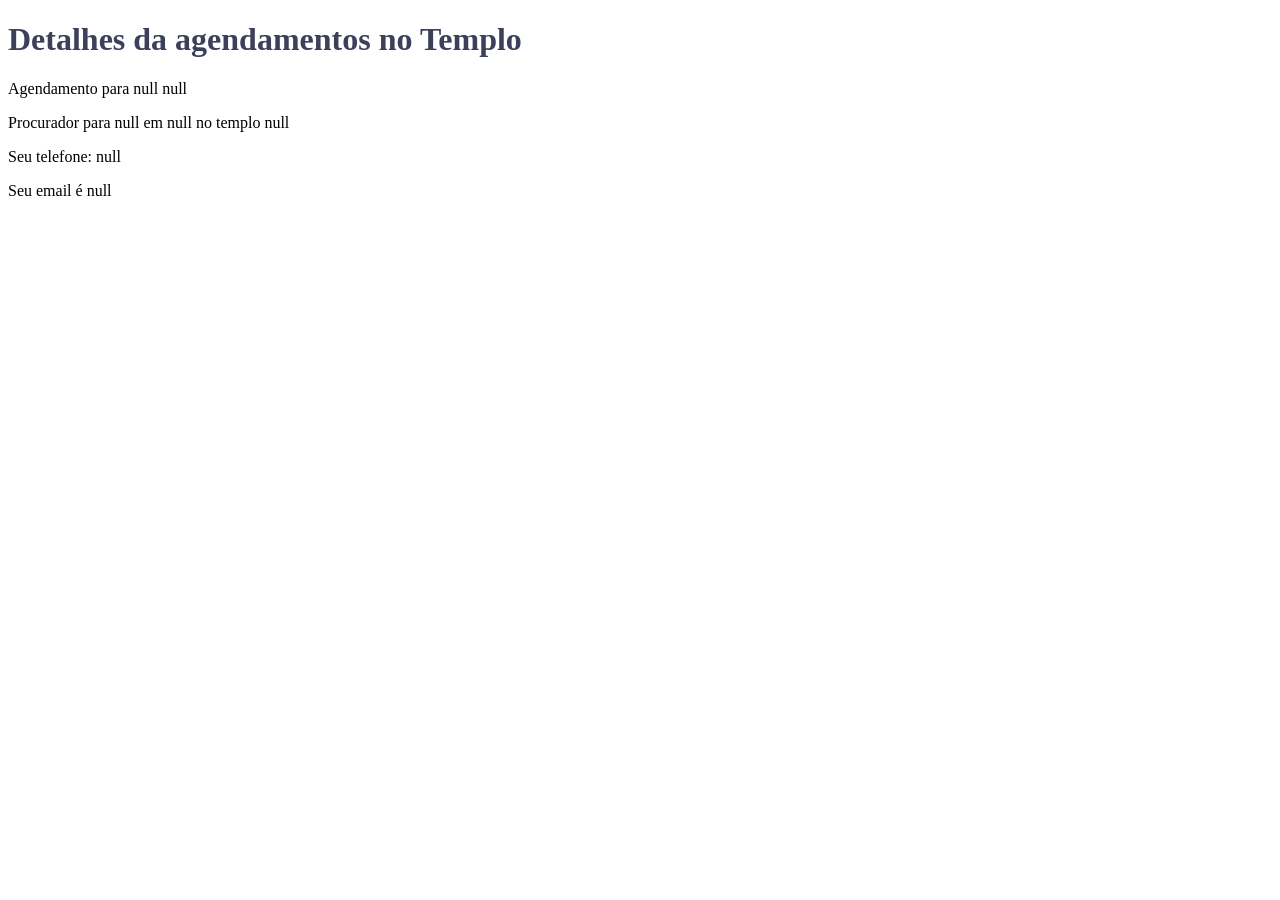
<file: comeceAqui/obrigado.html>
<!DOCTYPE html>
<html lang="pt-br">

<head>
  <meta charset="UTF-8">
  <meta name="viewport" content="width=device-width, initial-scale=1.0">
  <meta name="description" content="Arquivo inicial do Web Lababóritorio">
  <meta name="author" content="Paul Cheney">

  <link rel="stylesheet" href="estilos/pequeno.css">
  <link rel="stylesheet" href="estilos/grande.css">

  <title>Arquivo inicial do Web Lababóritorio</title>
</head>

<body>

  <main>
    <h1>Detalhes da agendamentos no Templo</h1>
    <div id="resultados"></div>

  </main>



  <script src="js/scripts.js"></script>
</body>
</html>
</file>
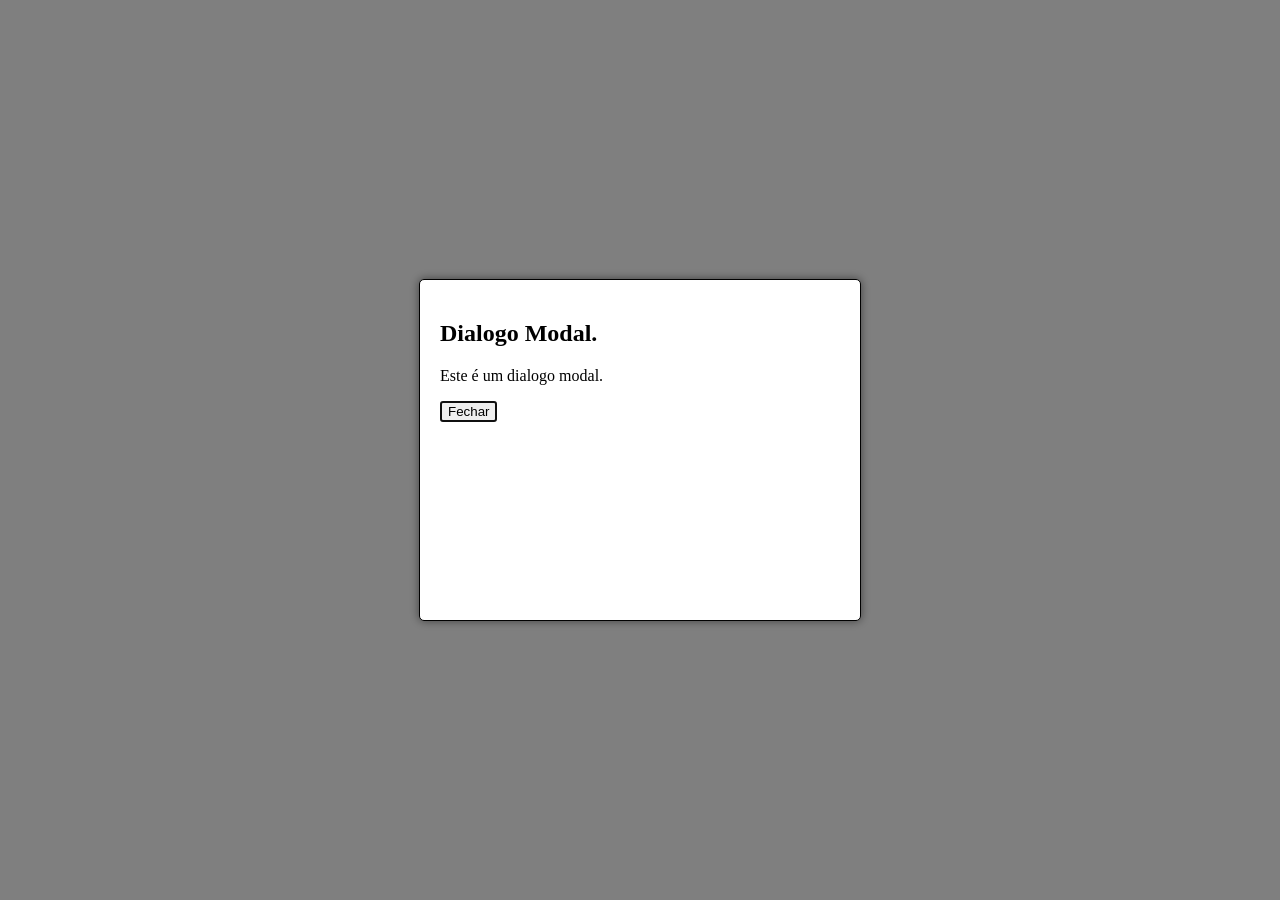
<file: Pratica/modals.html>
<!DOCTYPE html>
<html lang="pt-BR">
<head>
    <meta charset="UTF-8">
    <meta name="viewport" content="width=device-width, initial-scale=1.0">
    <title>Documento</title>
    <meta name="description" content="descriçao">
    <meta name="author" content="Miguel Jose Mansilla Avila">
    <link rel="stylesheet" href="estilos/modals.css">
    <script src="scripts/modals.js" defer></script>
</head>
<body>
    <main>
        <dialog id="meuModal">
            <h2>Dialogo Modal.</h2>
            <p>Este é um dialogo modal.</p>
            <button id="fecharModal">Fechar</button>
        </dialog>
    </main>
    
</body>
</html>
</file>
<file: estilos/telas-pequenas.css>
* {
    margin: 0;
    padding: 0;
    box-sizing: border-box;
}

/********* CABEÇALHO *********/

body {
    font-family: "Roboto", Arial, Helvetica, sans-serif;
}

header {
    display: grid;
    grid-template-columns: 24px auto 44px;
    border-bottom: solid 1px #ddd;
    column-gap: 8px;
    align-items: end;
    padding: 10px 10px;
    margin: 0 10px;
}


header img {
    display: block;
    width: 100%;
    height: auto;
}

.nome-empresa {
    display: flex;
    flex-direction: column;
    line-height: 1.1;
}

.hamburger {
    background: none;
    border: none;
    color: #020741;
    cursor: pointer;
    font-family: Verdana, Geneva, Tahoma, sans-serif;
}

.hamburger::after {
    content: "\2630";
    font-size: 2rem
}

.hamburger.show::after {
    content: "\00D7";
}

/********** NAVEGACAO ********/

.navegacao {
    display: none;
    color: #fff;
    background-color: #092b52;
}

.navegacao.show {
    display: block;
}

.navegacao ul {
    list-style-type: none;
    margin: 0;
    padding: 0;
}

.navegacao a {
    display: block;
    padding: 15px 30px;
    text-decoration: none;
    color: #fff;
    border-bottom: #ccc solid 1px;
}

.navegacao li.atual {
    background-color: #156066;
}

.navegacao a:hover {
    background-color: #0bb9e4;
}

/********* MAIN ************/

main {
    margin: 0 auto;
    background-color: #fff;
    padding-bottom: 0;

}

h1 {
    margin: 10px 16px;
    padding: 15px 0;
    color: #020741;
}

.card {
    border: #1d1b1b solid 1px;
    background-color: #ddd;
    margin-bottom: 16px;    
}

h2{
    text-align: center;
    color: #fff;
    background-color: #092b52;
    padding: 5px;
}

.sobre-mim p {
    padding: 45px 15px;
}

.foto-perfil {
    display: flex;
    justify-content: center;
    padding: 16px;
}

#foto-estudante {
    max-width: 250px;
    min-height: 250px;
    object-fit: cover;
    border: #333 solid 1px;
}

.card-content {
    padding: 16px;
}

dialog {
    border: 1px solid rgb(0 0 0 / 10%);
    border-radius: .25rem;
    padding: 1rem;
    background-color: #fff;
    box-shadow: 0 0 3rem #777;
    width: 90%;
    max-width: 600px;
}

::backdrop {
    background-color: rgb(0 0 0 / 50%);
}

dialog button {
    position: absolute;
    top: 23px;
    right: 23px;
    padding: .5rem 1rem;
    border: 1px solid rgb(0 0 0 / 10%);
}

.filtros {
    display: grid;
    grid-template-columns: 1fr 1fr 1fr;
    gap: 8px;
    margin-bottom: 12px;
}

.filtro-btn {
    padding: 8px;
    border: 1px solid #000;
    background: #ddd;
    cursor: pointer;
    border-radius: 6px;
    font-weight: bold;
}

.filtro-btn.ativo {
    background: #333;
    color: #fff;
}

.lista-cursos {
    display: grid;
    gap: 8px;
}

.curso-item {
    border: 1px solid #000;
    padding: 10px;
    text-align: center;
    background: #ddd;
    border-radius: 4px;
    font-weight: bold;
}

.curso-item.concluido {
    background: #5c0f22;
    color: #fff;
}

.curso-item.nao-concluido {
    background: #eee;
    color: #000;
}

.total-creditos {
    text-align: center;
    margin-top: 12px;
    font-size: 0.85rem;
}

/********  FOOTER  *********/

footer {
    text-align: center;
}

.social {
    display: flex;
    justify-content: center;
    column-gap: 8px;
    margin: 0;
    padding-bottom: 20px;
    background-color: #fff;
}

.social a {
    display: flex;
    justify-content: center;
    align-items: center;
    border: #ccc solid 1px;
    width: 50px;
    height: 50px;
}

.social img {
    width: 38px;
    height: 38px;
}

.social a:hover {
    background-color: #ddd;
}

.data {
    background-color: #ddd;
    padding: 20px;
}

footer p {
    padding: 4px;
}
</file>
<file: estilos/telas-grandes.css>
@media only screen and (min-width: 38rem) {

    header,
    main,
    nav,
    footer {
        max-width: 1200px;
        margin: 0 auto;
        
    }

    header {
        grid-template-columns: 24px auto;
    }

    .hamburger {
        display: none;
        
    }

    .navegacao {
        display: block;
    }

    .navegacao ul {
        display: flex;
    }

    .navegacao a {
        border: none;
    }
    .container {
        display: grid;
        grid-template-columns: 3fr 2fr;
        column-gap: 8px;
    }
    .container .card {
        margin-bottom: 0;
    }
    h1 {
        margin: 10px 0;
    }
    #foto-estudante {
        max-width: 300px;
    }
    .filtros {
        grid-template-columns: 1fr 1fr 1fr;
    }
    #lista-cursos {
        grid-template-columns: 1fr 1fr 1fr;
    }

}
</file>
<file: arquivosIniciais/estilos/pequeno.css>
* {
  box-sizing: border-box;
}
#btnAbrir {
  background-color: aqua;
}
#caixaDialogo {
  background-color: lavender;
}
#btnFechar {
  background-color: violet;
}
::backdrop {
  background-color: rgb( 255, 128, 0,0.5);
}
</file>
<file: arquivosIniciais/estilos/grande.css>
@media only screen and (min-width: 38rem) {


} /*fim do consultas da mídia*/
</file>
<file: camara/estilos/telas-pequenas.css>
* {
    margin: 0;
    padding: 0;
    box-sizing: border-box;
}

:root {
    --azul-profundo: #0e4cd1;
    --azul-vivo: #0427da;
    --azul-claro: #cbe3ff;
    --ciano-neon: #102583;
    --fundo-claro: #F6F9FC;
    --fundo-claro2: #eaf4ff;
    --branco: #FFFFFF;
    --texto-escuro: #000203;
    --border: #dddddd;
    --cinza-escuro: #333;
    --cinza-medio: #555;
    --cinza-claro: #999;
    --cinza-fundo: #e3e3e3;
    --amarelo-tempo: #f0e15f;
    --sombra: rgba(0, 0, 0, .55);
    --sombra2: rgba(0, 0, 0, 0.08);
    --vermelho: #d70000;
    --verde: #03ce14;
    --backdrop: rgba(7, 148, 212, 0.55);
    --fonte-titulo: "Merriweather", serif;
}

/* Fontes e alinhamentos repetidos em várias regras */
.hero-texto h2,
.titulo-inicio,
.card-inicio h2,
.destaques h2 {
    font-family: var(--fonte-titulo);
}

.tempo-atual,
.dia-previsao,
.destaque-topo,
.destaque-nivel,
.fonte-tempo,
.destaques h2,
.destaques-sub,
.cartao {
    text-align: center;
}

.cabecalho,
.navegacao,
.cabecalho-diretorio,
.botoes-visualizacao,
.botoes-visualizacao button,
#membros.lista .cartao,
.destaque-corpo,
.social,
.social a,
.tempo-item-atual,
header {
    display: flex;
    align-items: center;
}

/********* CABEÇALHO *********/

body {
    font-family: "Roboto", Arial, Helvetica, sans-serif;
}

header {
    flex-wrap: wrap;
    border-bottom: solid 1px var(--border);
    column-gap: 8px;
    justify-content: space-between;
    background-color: var(--azul-profundo);
    color: var(--branco);
}

.cabecalho {
    gap: 10px;
    width: 100%;
}

header img {
    display: block;
    height: 42px;
    max-width: 42px;
    object-fit: contain;
    margin: 10px 0 10px 10px;
}

header h1 {
    font-size: 1.2rem;
    line-height: 1.2;
}

.hamburger {
    background: none;
    border: none;
    cursor: pointer;
    font-family: Verdana, Geneva, Tahoma, sans-serif;
    padding: 10px;
    margin-left: auto;
}

.hamburger::after {
    content: "\2630";
    font-size: 2rem;
    color: var(--branco);
}

.hamburger.show::after {
    content: "\00D7";
    color: var(--branco);
}

/********** NAVEGACAO ********/

.navegacao {
    display: none;
    flex-basis: 100%;
}

.navegacao.show {
    display: block;
}

.navegacao ul {
    list-style-type: none;
}

.navegacao a {
    display: block;
    padding: 15px 30px;
    text-decoration: none;
    border-bottom: var(--border) solid 1px;
}

.navegacao .atual,
.navegacao a:hover,
.cta:hover {
    background-color: var(--ciano-neon);
}

.navegacao .atual {
    font-weight: bold;
}

/******* MAIN / DIRETORIO ********/

main {
    background-color: var(--fundo-claro);
    max-width: 1100px;
    margin: auto;
    padding: 1rem;
}

.cabecalho-diretorio {
    justify-content: space-between;
    gap: 1rem;
}

.cabecalho-diretorio h2 {
    font-size: 2rem;
}

.botoes-visualizacao {
    gap: .5rem;
    justify-content: flex-end;
}

.botoes-visualizacao button {
    width: 44px;
    height: 44px;
    justify-content: center;
    border: 1px solid var(--azul-profundo);
    background: var(--branco);
    color: var(--texto-escuro);
    font-size: 1.4rem;
    line-height: 1;
    cursor: pointer;
}

.botoes-visualizacao button.ativo {
    background: var(--azul-vivo);
    color: var(--branco);
}

#membros.grade {
    display: grid;
    gap: 1rem;
    grid-template-columns: 1fr;
}

#membros.lista .cartao .nome,
#membros.grade .cartao .nome,
.destaque-info a {
    color: var(--azul-vivo);
}

.cartao,
.card-inicio,
.cartao-destaque {
    background: var(--branco);
    border: 1px solid var(--border);
    border-radius: 10px;
    padding: 1rem;
}

.cartao {
    border-color: var(--azul-vivo);
}

.cartao img {
    width: 120px;
    height: 120px;
}

.badge {
    color: var(--texto-escuro);
    padding: .2rem .6rem;
    border-radius: 20px;
    font-weight: 700;
}

.nome, .endereco, .telefone, .descricao {
    padding: 0.2rem;

}

#membros.grade .cartao .site {
    color: var(--azul-vivo);
}

#membros.lista .cartao {
    display: grid;
    grid-template-columns: 1fr;
    gap: .15rem;
    text-align: left;
    border: none;
    border-bottom: 1px solid var(--border);
    border-radius: 0;
    padding: 1rem;
}

#membros.lista .cartao:nth-child(even) {
    background: var(--fundo-claro2);
}

#membros.lista .cartao img,
#membros.lista .cartao .nivel,
#membros.lista .cartao .descricao {
    display: none;
}

#membros.lista .cartao .nome {
    font-size: 1rem;
    font-weight: 400;
}

#membros.lista .cartao .endereco,
#membros.lista .cartao .telefone,
#membros.lista .cartao .site {
    font-size: .95rem;
}

#membros.lista .cartao .site {
    color: var(--azul-vivo);
    word-break: break-all;
}

/* ********* PAGINA PRINCIPAL *********/

.hero {
    position: relative;
    margin: -1rem -1rem 1rem;
}

.hero img {
    width: 100%;
    height: 100%;
    display: block;
    aspect-ratio: 2 / 1;
    object-fit: cover;
}

.hero-texto {
    background: var(--ciano-neon);
    color: var(--branco);
    padding: 1rem;
    text-align: center;
}

.hero-texto h2 {
    font-size: 1.5rem;
    margin-bottom: .4rem;
}

.hero-texto p {
    margin-bottom: .8rem;
}

.cta {
    display: inline-block;
    background: var(--azul-vivo);
    color: var(--branco);
    padding: .8rem 1.4rem;
    border-radius: 8px;
    text-decoration: none;
    font-weight: 700;
}

.cta:hover {
    color: var(--texto-escuro);
}

.inicio-grid,
.destaques-grid {
    display: grid;
    gap: 1rem;
}

.card-inicio {
    overflow: hidden;
}

.titulo-inicio {
    font-size: 1.5rem;
    margin: 1rem 0;
}

.card-inicio h2 {
    background: var(--ciano-neon);
    color: var(--branco);
    margin: -1rem -1rem .8rem;
    padding: .6rem 1rem;
    font-size: 1.1rem;
}

.evento {
    padding: .8rem 0;
    border-bottom: 1px solid var(--border);
}

.evento:last-child {
    border-bottom: none;
}

.evento h3 {
    font-size: 1.05rem;
    margin-bottom: .3rem;
}

.evento p {
    margin-bottom: .3rem;
    line-height: 1.5;
}

.evento a {
    color: var(--azul-vivo);
    font-weight: 700;
}

.clima-bloco {
    display: flex;
    flex-direction: column;
    gap: 1rem;
}
.previsao-clima {
    flex: 1;
    display: flex;
    flex-direction: column;
}

.tempo-atual {
    padding: .5rem 0 1rem;
}

.temp-grande {
    font-size: 2.5rem;
    font-weight: 800;
    line-height: 1;
}

.tempo-desc,
.dia-nome,
.dia-desc,
.descricao,
.linha-previsao {
    text-transform: capitalize;
}

.tempo-desc {
    font-weight: 600;
}

.previsao {
    display: flex;
    flex-direction: column;
    gap: 10px;
    margin-top: 15px;
}

.linha-previsao {
    display: flex;
    justify-content: space-between;
    align-items: center;
    gap: 10px;
    font-size: 1.05rem;
}

.linha-previsao strong {
    font-size: 1.2rem;
}

.dia-previsao {
    background: var(--fundo-claro2);
    border-radius: 10px;
    padding: .8rem;
}

.dia-nome,
.destaque-nivel {
    font-weight: 700;
}

.dia-temp {
    font-size: 1.3rem;
    font-weight: 800;
}

.fonte-tempo {
    font-size: .85rem;
    color: var(--cinza-medio);
    margin-top: .8rem;
}

.destaques {
    margin-top: 1.5rem;
}

.destaques h2 {
    margin-bottom: .3rem;
}

.destaques-sub {
    margin-bottom: 1rem;
}

.cartao-destaque {
    background: var(--cinza-fundo);
    display: flex;
    flex-direction: column;
}

.destaque-topo {
    padding-bottom: .8rem;
    border-bottom: 1px solid var(--cinza-claro);
}

.destaque-topo h3 {
    font-size: 1.05rem;
    margin-bottom: .2rem;
}

.destaque-topo p {
    font-size: .9rem;
    color: var(--cinza-medio);
}

.destaque-corpo {
    gap: .8rem;
    align-items: flex-start;
    padding-top: .8rem;
    text-align: left;
}

.destaque-corpo img {
    width: 90px;
    height: 90px;
    flex-shrink: 0;
    object-fit: contain;
    background: var(--branco);
    border: 1px solid var(--cinza-claro);
}

.destaque-info {
    flex: 1;
    min-width: 0;
    font-size: .85rem;
    line-height: 1.5;
}

.destaque-info p,
.destaque-info a {
    overflow-wrap: break-word;
}

.destaque-info p {
    margin-bottom: .2rem;
}

.destaque-nivel {
    font-size: .85rem;
    margin-top: .8rem;
}

/******** FOOTER *********/

footer {
    padding: 10px;
    background-color: var(--azul-profundo);
    color: var(--branco);
}

.social {
    justify-content: center;
    column-gap: 8px;
    padding: 20px;
}

.endereco, .data {
    text-align: center;
}

.endereco p, .data p {
    padding: 0.1rem;
}

.social a {
    justify-content: center;
    width: 68px;
    height: 68px;
}

.social img {
    width: 48px;
    height: 48px;
}

.social a:hover {
    background-color: var(--fundo-claro);
}

/******* TEMPO - criado via JS (tempo.js) *******/

.tempo-item-atual {
    gap: 15px;
    justify-content: center;
    background-color: var(--amarelo-tempo);
}

.tempo-item-atual img {
    width: 80px;
    height: 80px;
}

.temperatura {
    font-size: 1.8rem;
    font-weight: bold;
}

.clima-detalhes {
    list-style: none;
    margin-top: 1rem;
    line-height: 1.6;
    text-align: left;
}

/******* ASSOCIAÇAO *******/

form {
    margin: 1rem 2%;
    label {
        display: block;
        font-size: 1rem;
        color: var(--azul-vivo);
        padding: 0.2rem;
    }

    legend {
        color: var(--cinza-escuro);
        padding-top: 0.2rem;
        font-weight: bold;
    }
    
    fieldset {
        margin-bottom: 1rem;
        padding: 0.75rem;
    }
    
    textarea,
    input[type="text"],
    input[type="tel"],
    input[type="date"],
    input[type="email"],
    select {
        display: block;
        padding: 0.3rem;
        border: 1px solid var(--cinza-medio);
        border-radius: 4px;
        border-left-width: 5px;
        border-left-color: var(--cinza-medio);
        font-size: 1rem;
        color: var(--cinza-escuro);
        width: 300px;
    }

    input[type="text"],
    input[type="tel"],
    input[type="email"] {
    margin: 0.1rem 0 1rem 0;
    }

    textarea {
        margin: 0.4rem 0 1.25rem 0;
        padding: 0.6rem;
    }
    input:required {
        border-left-color: var(--vermelho);
    }
    
    input:focus {
        border-left-color: var(--texto-escuro);
        outline: none;
    }
    
    input:required:valid {
        border-left-color: var(--verde);
    }
}

form button[type="submit"] {
    background-color: var(--azul-profundo);
    color: var(--branco);
    border: none;
    border-radius: 1rem;
    padding: 0.75rem 1.5rem;
    font-size: 1.2rem;
    cursor: pointer;
}

.grade-cartoes {
    display: grid;
    grid-template-columns: 1fr;
    gap: 1rem;
}

.cartao-nivel {
    border: 1px solid var(--cinza-fundo);
    border-radius: 8px;
    padding: 1rem;
    background-color: var(--azul-claro);
    animation: entradaCartao 0.55s ease-out both;
    transition: transform 0.25s ease, box-shadow 0.25s ease;
}

.cartao-nivel h3 {
    margin-top: 0;
}

.abrir-modal {
    display: inline-block;
    padding: 0.5rem;
    font-weight: bold;
    background-color: var(--azul-vivo);
    color: var(--branco);
    border-radius: 5px;
}

dialog.modal-nivel {
    width: min(90vw, 480px);
    border: 1px solid var(--cinza-escuro);
    border-radius: 8px;
    padding: 1.25rem;
}

dialog.modal-nivel::backdrop {
    background-color: var(--backdrop);
}

.fechar-modal {
    margin-top: 1rem;
    padding: 0.5rem 1rem;
    cursor: pointer;
    background-color: var(--azul-claro);
}

#resumo-dados,
.info-recebida {
    font-size: 20px;
    padding: 10px;
}

@keyframes entradaCartao {
    from {
        opacity: 0;
        transform: translateY(14px);
    }

    to {
        opacity: 1;
        transform: translateY(0);
    }
}

.cartao-nivel:nth-child(2) {
    animation-delay: 0.08s;
}

.cartao-nivel:nth-child(3) {
    animation-delay: 0.16s;
}

.cartao-nivel:nth-child(4) {
    animation-delay: 0.24s;
}

.cartao-nivel:hover {
    transform: translateY(-3px);
    box-shadow: 0 6px 14px var(--texto-escuro);
}

@media (prefers-reduced-motion: reduce) {
    .cartao-nivel {
        animation: none;
        transition: none;
    }

    .cartao-nivel:hover {
        transform: none;
    }
}
</file>
<file: camara/estilos/telas-grandes.css>
@media only screen and (min-width: 660px) {

    header,
    main,
    footer {
        max-width: 1200px;
        margin: 0 auto;
    }

    header {
        display: flex;
        justify-content: space-between;
        align-items: center;
        gap: 1rem;
        padding: 0 1rem;
    }

    .cabecalho {
        flex-shrink: 0;
        width: auto;
    }

    .hamburger {
        display: none;
    }

    .navegacao {
        display: block;
        flex-basis: auto;
        margin-left: auto;
    }

    .navegacao ul {
        display: flex;
        align-items: center;
        gap: 0.5rem;
    }
    
    .navegacao a {
        border: none;
        padding: 0.75rem 0.9rem;
        white-space: nowrap;
        border-radius: 6px;
    }

    .hero-texto {
        background: var(--sombra);
        position: absolute;
        left: 1.5rem;
        right: 1.5rem;
        bottom: 1.5rem;
        border-radius: 10px;
        text-align: left;
    }

    .inicio-grid {
        grid-template-columns: 1.5fr 1fr;
        align-items: stretch;
    }

    .destaques-grid {
        grid-template-columns: repeat(2, 1fr);
        align-items: stretch;
    }

    .destaque-info {
        font-size: .9rem;
    }

    #membros.grade {
        grid-template-columns: repeat(2, 1fr)
    }

    #membros.lista .cartao {
        grid-template-columns: 1fr 1fr 1.5fr .7fr;
        align-items: center;
        gap: 1.5rem;
    }

    footer {
        display: grid;
        grid-template-columns: 1fr;
        gap: 20px;
        align-items: center;
    }

    .container {
        gap: 15px;
    }
}

@media only screen and (min-width: 960px) {
    .inicio-grid {
        grid-template-columns: 1fr 1fr;
    }
    .clima-bloco {
        display: grid;
        grid-template-columns: 1fr 1fr;
    }
    .destaques-grid {
        grid-template-columns: repeat(3, 1fr);
    }
    #membros.grade {
        grid-template-columns: repeat(3, 1fr)
    }
    #membros.lista .cartao {
    grid-template-columns: 1fr 1fr 1.5fr .7fr 1.3fr .5fr;
    }
    .container {
        display: grid;
        grid-template-columns: 1fr 1fr;
    }
    footer {
    grid-template-columns: 1fr 1fr 1fr;
    }

}
</file>
<file: comeceAqui/estilos/pequeno.css>
* {
  box-sizing: border-box;
}
html {
  -webkit-text-size-adjust: 100%;
  -ms-text-size-adjust: 100%;
}

h1 {
  color: #3d405b;
}

form {
  margin: 1rem 2%;

  label {
    display: block;
    font-size: 0.8rem;
    color: purple;
    padding-top: 0.2rem;
  }
  h3 {
    font-size: 0.9rem;
    color: #e07a5f;
    margin: 1.5rem 0 0.2rem 0;
    border-bottom: 1px solid #eee;
  }

  input[type="text"],
  input[type="tel"],
  input[type="date"],
  input[type="email"],
  select {
    display: block;
    margin: 0.1rem 0 1rem 0;
    padding: 0.3rem;
    border: 1px solid #999;
    border-radius: 4px;
    border-left-width: 5px;
    border-left-color: #555;
    font-size: 1rem;
    color: #3d405b;
    width: 250px;
  }

  input:required {
    border-left-color: #d70000;
  }
  input:focus {
    border-left-color: black;
    outline: none;
  }
  input:required:valid {
    border-left-color: green;
  }

  input[type="submit"] {
    border: none;
    text-align: center;
    background-color: #3d405b;
    color: white;
    border-radius: 1rem;
    padding: 0.75rem 1.5rem;
    margin: 2rem 0;
    font-size: 1.2rem;
    -webkit-appearance: none;
    appearance: none;
  }
}
input:-webkit-autofill {
  -webkit-text-fill-color: #3d405b;
}

#results {
  background-color: #f4f1de;
  padding: 0 1rem;
  border: 1px solid #e07a5f;
  border-radius: 6px;
}
</file>
<file: comeceAqui/estilos/grande.css>
@media only screen and (min-width: 38rem) {


} /*fim do consultas da mídia*/
</file>
<file: estilos/profetas.css>
/* profetas.css - modelo igual ao exemplo do John Taylor */
* {
    box-sizing: border-box;
}

body {
    font-family: Arial, Helvetica, sans-serif;
    margin: 0;
    background: #e8e8e8;
    color: #222;
}

header,
footer {
    text-align: center;
    background: #003366;
    color: #fff;
    padding: 1rem;
}

header h1 {
    margin: 0;
}

#cartoes {
    display: grid;
    grid-template-columns: repeat(auto-fit, minmax(340px, 1fr));
    gap: 1.5rem;
    padding: 1.5rem;
    max-width: 1200px;
    margin: 0 auto;
}

/* Cada cartão = fundo lilás claro do exemplo */
#cartoes section {
    background: #c9c9e3;
    border: 1px solid #b0b0d0;
    padding: 1rem 1rem 1.5rem;
    text-align: center;
}

/* Nome em azul escuro */
#cartoes h2 {
    color: #2a2a8a;
    font-size: 1.8rem;
    margin: 0 0 1rem;
}

/* Tabela branca com as informações - 2 colunas: rótulo | valor */
#cartoes table.info {
    width: calc(100% - 1rem);
    border: 1px solid #fdfbfb;
    border-collapse: collapse;
    margin: 0 0.5rem 1rem;
}

#cartoes table.info td {
    padding: 0.25rem 0.5rem;
    line-height: 1.4;
    font-size: 1rem;
    vertical-align: top;
}

/* 1ª coluna: rótulo, alinhado à direita */
#cartoes table.info td.rotulo {
    text-align: right;
    white-space: nowrap;
    width: 50%;
}

/* 2ª coluna: valor, alinhado à esquerda */
#cartoes table.info td.valor {
    text-align: left;
    width: 50%;
}

/* Rótulo amarelo/dourado como no exemplo */
#cartoes .rotulo {
    color: #c9a800;
    font-weight: bold;
}

#cartoes .valor {
    color: #333;
}

#cartoes img {
    width: 340px;
    max-width: 100%;
    height: 440px;
    object-fit: cover;
    display: block;
    margin: 0 auto;
    border: 1px solid #fff;
    box-shadow: 0 0 15px rgba(255, 255, 255, 0.9);
}
</file>
<file: Pratica/estilos/modals.css>
dialog {
    width: 400px;
    height:  300px;
    background-color: white;
    border: 1px solid black;
    border-radius: 5px;
    box-shadow: 0 0 10px rgb(0 0 0 / 50%);
    padding: 20px;
}
::backdrop {
    background-color: rgb(0 0 0 / 50%);
}
</file>
